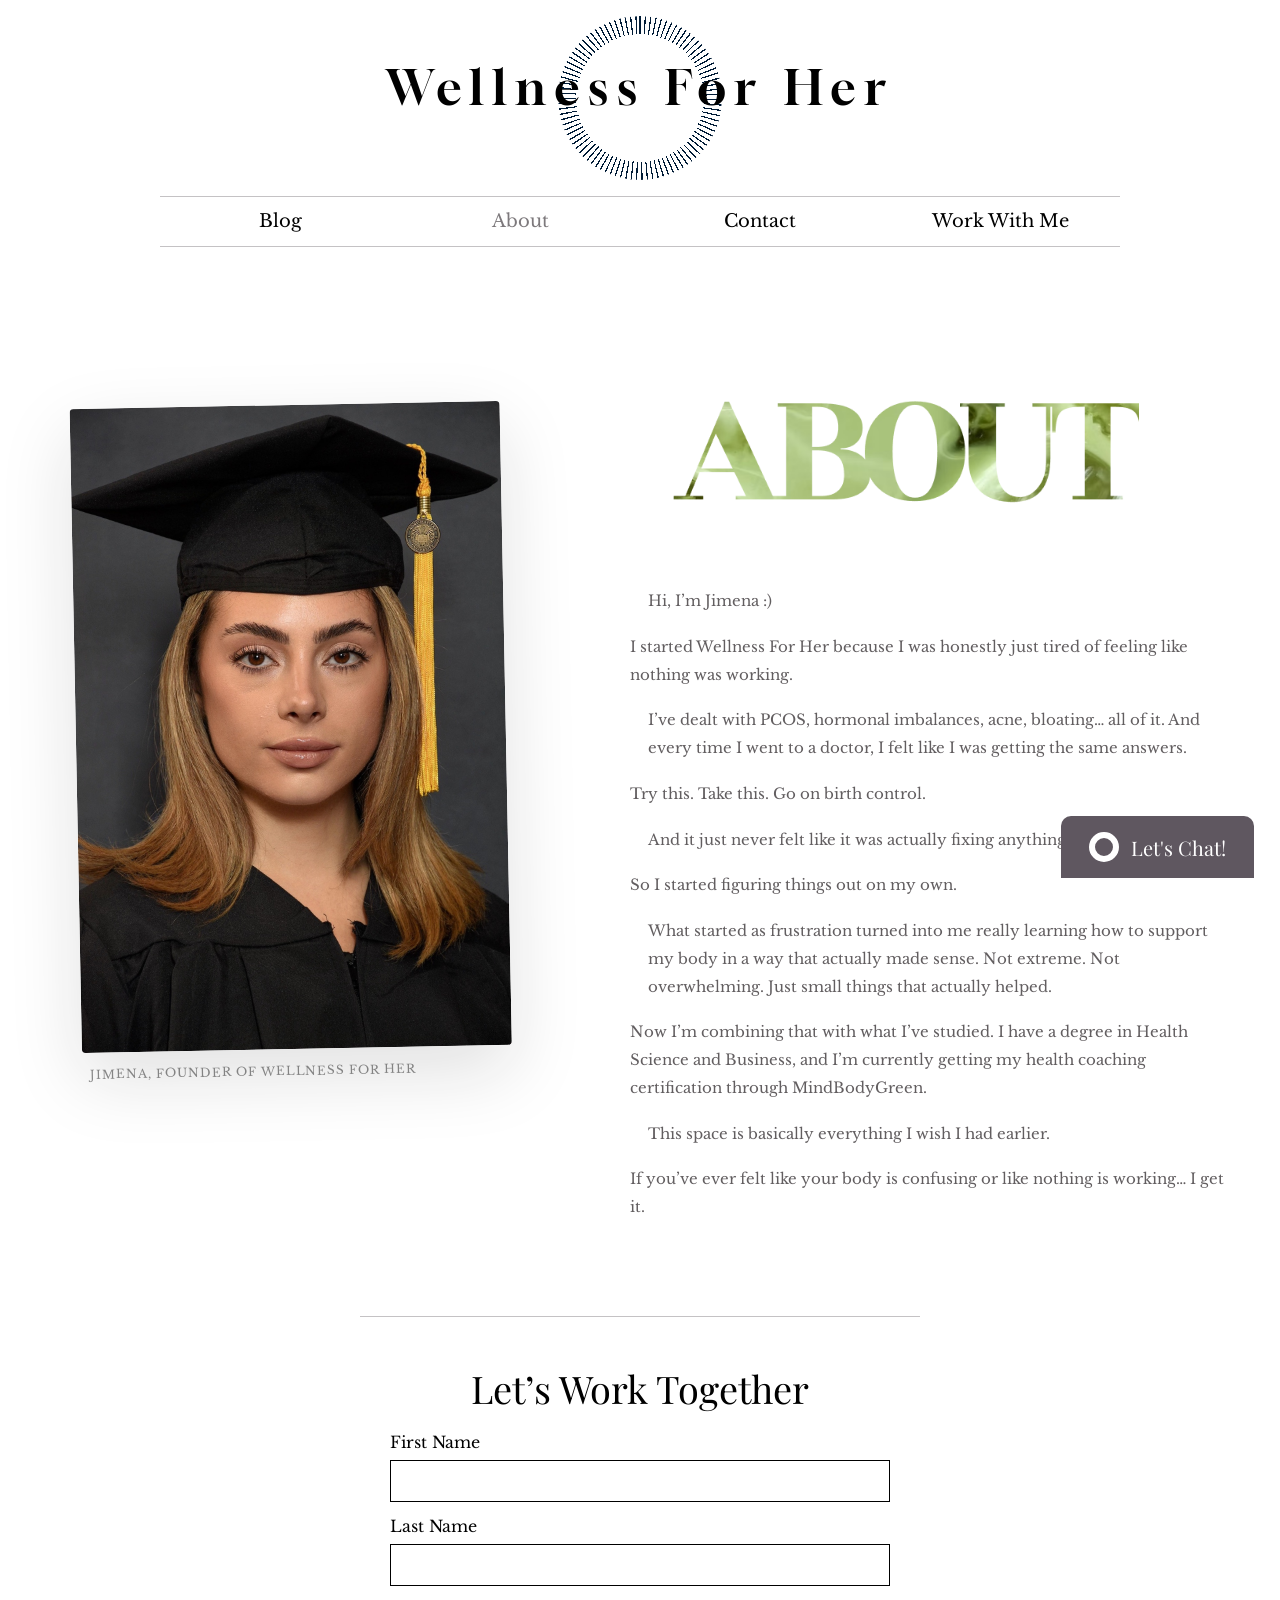
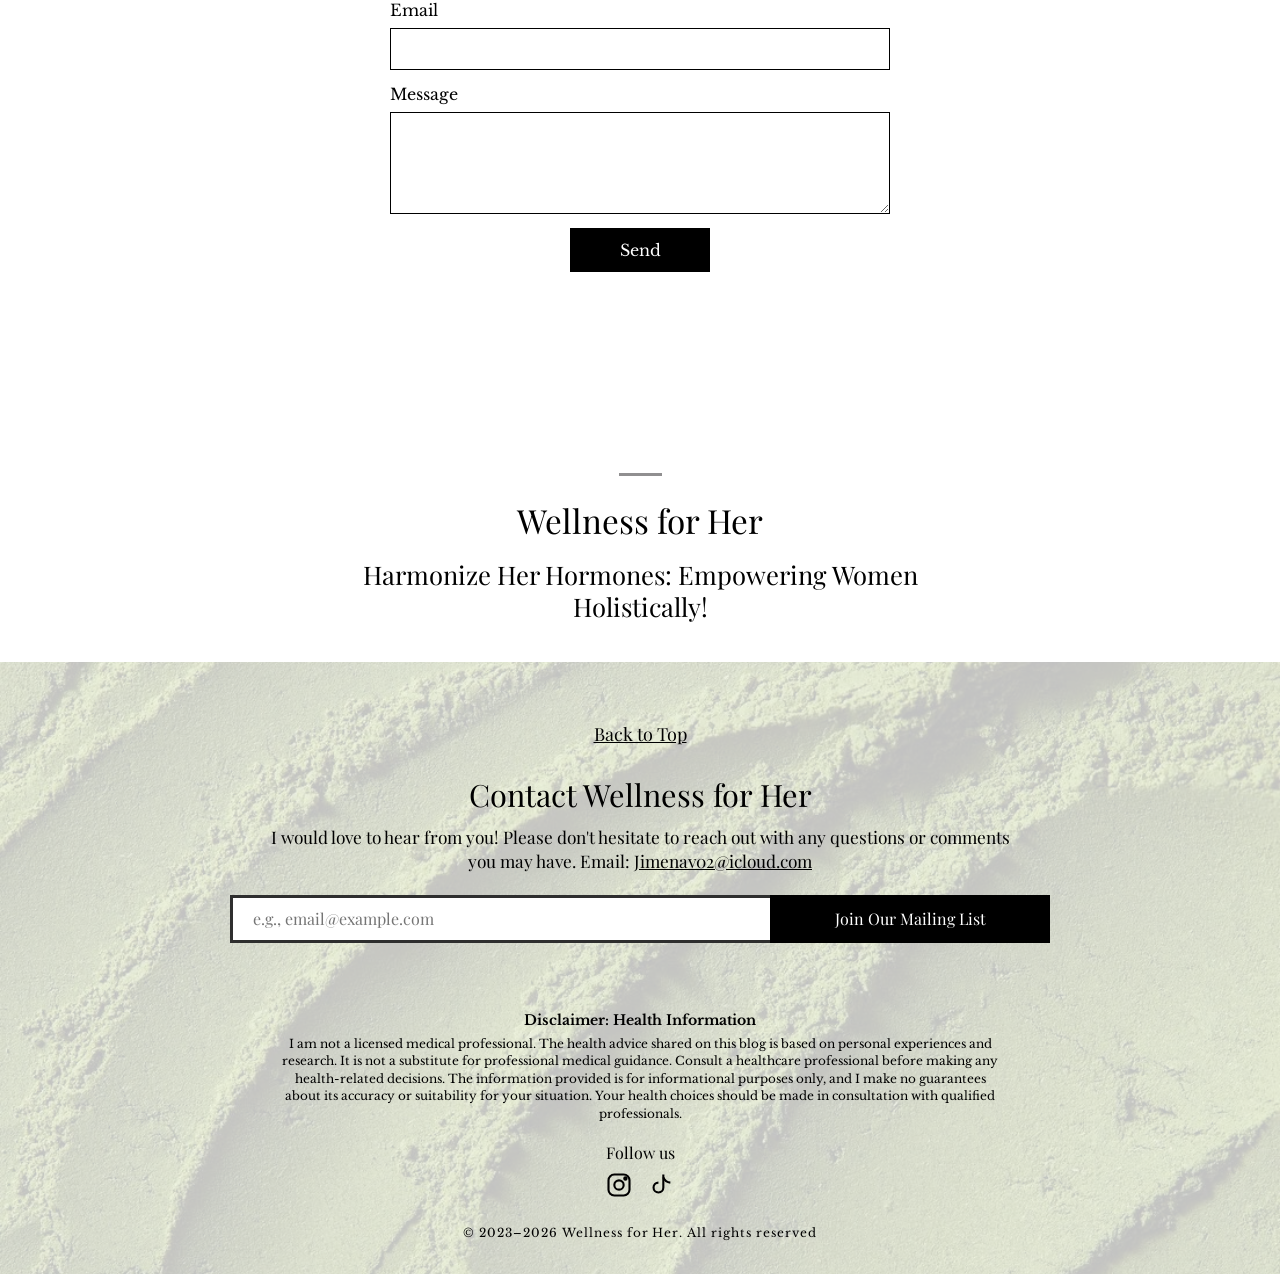
<file: about/index.html>
<!DOCTYPE html>
<html lang="en">
<head>
  <meta charset="UTF-8">
  <meta name="viewport" content="width=device-width, initial-scale=1.0">
  <title>About - Wellness For Her</title>
  <meta name="description" content="Wellness for Her is a holistic wellness blog about PCOS, hormones, and balanced routines.">
  <link rel="stylesheet" href="../styles.css">
</head>
<body>
  <a class="skip-link" href="#main">Skip to content</a>
  
  <header class="site-header" id="top">
  <a class="brand" href="../" aria-label="Wellness For Her home">
    <span class="brand__mark" aria-hidden="true"></span>
    <span class="brand__title">Wellness For Her</span>
  </a>
  <nav class="site-nav" aria-label="Primary navigation">
    <a class="" href="../blog/">Blog</a>
    <a class="is-active" href="../about/">About</a>
    <a class="" href="../contact/">Contact</a>
    <a class="" href="../work-with-me/">Work With Me</a>
  </nav>
</header>
  <main id="main" class="about-page">
<section class="about-feature reveal" aria-labelledby="about-title">
  <figure class="about-portrait__frame">
    <img src="../assets/jimena-portrait.JPG" alt="Jimena, founder of Wellness for Her">
    <figcaption>Jimena, Founder of Wellness For Her</figcaption>
  </figure>

  <article class="about-story__panel">
    <h1 id="about-title" class="about-hero__title">
      <img src="../assets/about-word.png" alt="ABOUT">
    </h1>
    <p class="about-story__hook">Hi, I’m Jimena :)</p>
    <p>I started Wellness For Her because I was honestly just tired of feeling like nothing was working.</p>
    <p>I’ve dealt with PCOS, hormonal imbalances, acne, bloating… all of it. And every time I went to a doctor, I felt like I was getting the same answers.</p>
    <p>Try this. Take this. Go on birth control.</p>
    <p>And it just never felt like it was actually fixing anything.</p>
    <p>So I started figuring things out on my own.</p>
    <p>What started as frustration turned into me really learning how to support my body in a way that actually made sense. Not extreme. Not overwhelming. Just small things that actually helped.</p>
    <p>Now I’m combining that with what I’ve studied. I have a degree in Health Science and Business, and I’m currently getting my health coaching certification through MindBodyGreen.</p>
    <p>This space is basically everything I wish I had earlier.</p>
    <p>If you’ve ever felt like your body is confusing or like nothing is working… I get it.</p>
  </article>
</section>

<section class="about-work-compact reveal" aria-labelledby="about-work-title">
  <h2 id="about-work-title">Let’s Work Together</h2>
  <form class="work-form about-work-form js-work-form">
    <label>First Name<input type="text" name="first-name" required></label>
    <label>Last Name<input type="text" name="last-name" required></label>
    <label>Email<input type="email" name="email" required></label>
    <label class="work-form__message">Message<textarea name="message" rows="4" required></textarea></label>
    <button type="submit">Send</button>
    <p class="form-message" aria-live="polite"></p>
  </form>
</section>

  </main>
  <section class="brand-banner reveal" id="footer">
  <p class="brand-banner__name">Wellness for Her</p>
  <p class="brand-banner__tagline">Harmonize Her Hormones: Empowering Women Holistically!</p>
</section>

<footer class="site-footer">
  <div class="footer-images" aria-hidden="true">
    <span class="footer-images__one"></span>
    <span class="footer-images__two"></span>
    <span class="footer-images__three"></span>
  </div>

  <a class="back-to-top" href="#top">Back to Top</a>

  <section class="footer-contact" aria-label="Contact Wellness for Her">
    <h2>Contact Wellness for Her</h2>
    <p>I would love to hear from you! Please don't hesitate to reach out with any questions or comments you may have. Email: <a href="mailto:Jimenav02@icloud.com">Jimenav02@icloud.com</a></p>
    <form class="subscribe-form js-subscribe-form">
      <input type="email" name="email" placeholder="e.g., email@example.com" aria-label="Email address" required>
      <button type="submit">Join Our Mailing List</button>
      <span class="form-message" aria-live="polite"></span>
    </form>
  </section>

  <section class="footer-lower">
    <div class="disclaimer">
      <h3>Disclaimer: Health Information</h3>
      <p>I am not a licensed medical professional. The health advice shared on this blog is based on personal experiences and research. It is not a substitute for professional medical guidance. Consult a healthcare professional before making any health-related decisions. The information provided is for informational purposes only, and I make no guarantees about its accuracy or suitability for your situation. Your health choices should be made in consultation with qualified professionals.</p>
    </div>
    <div class="social">
      <p>Follow us</p>
      <div class="social-links">
        <a href="https://www.instagram.com/we11nessforher/" target="_blank" rel="noreferrer" aria-label="Wellness for Her Instagram">
          <svg viewBox="0 0 24 24" aria-hidden="true"><rect x="3" y="3" width="18" height="18" rx="5"></rect><circle cx="12" cy="12" r="4"></circle><circle cx="17.5" cy="6.5" r="1"></circle></svg>
        </a>
        <a href="https://www.tiktok.com/@wellness4her?_r=1&_t=ZT-95ZHwmRgdCf" target="_blank" rel="noreferrer" aria-label="Wellness for Her TikTok">
          <svg viewBox="0 0 24 24" aria-hidden="true"><path d="M14 3v11.2a4.2 4.2 0 1 1-4.2-4.2"></path><path d="M14 5.5c1.1 2.7 3 4.2 6 4.5"></path></svg>
        </a>
      </div>
    </div>
  </section>

  <p class="copyright">&copy; 2023&ndash;2026 Wellness for Her. All rights reserved</p>
</footer>
  <a class="chat-button" href="../contact/" aria-label="Open contact page">
  <span class="chat-button__icon" aria-hidden="true"></span>
  <span>Let's Chat!</span>
</a>
  <script src="../script.js"></script>
</body>
</html>
</file>
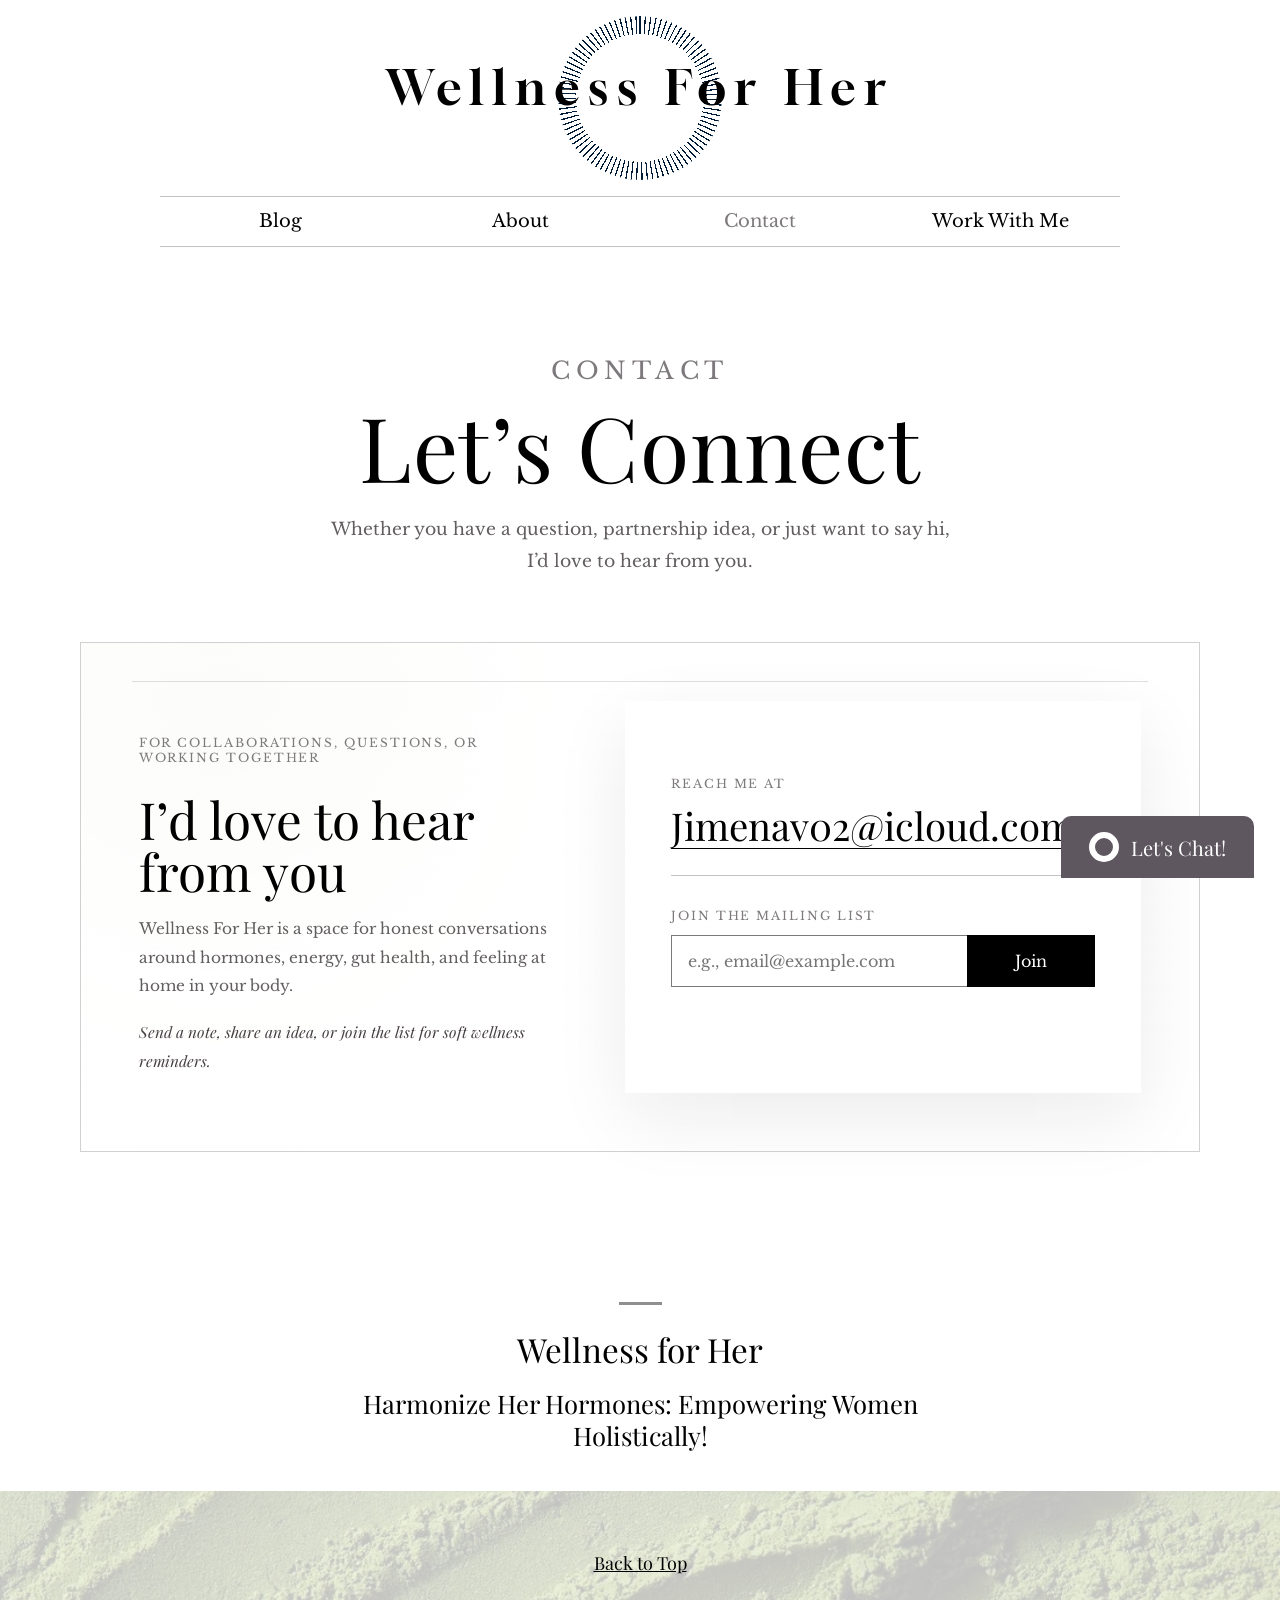
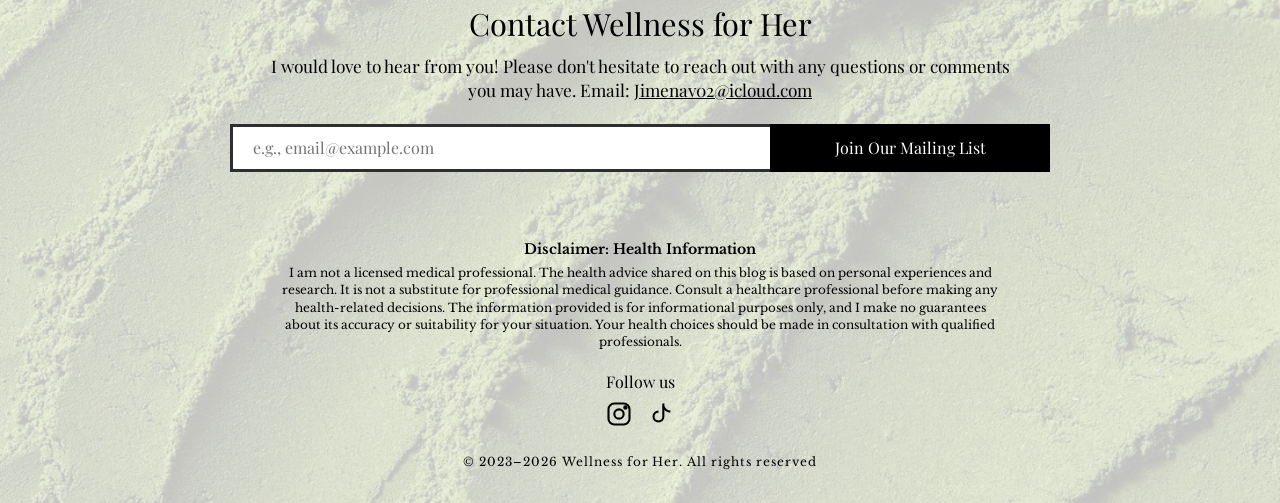
<file: contact/index.html>
<!DOCTYPE html>
<html lang="en">
<head>
  <meta charset="UTF-8">
  <meta name="viewport" content="width=device-width, initial-scale=1.0">
  <title>Contact - Wellness For Her</title>
  <meta name="description" content="Wellness for Her is a holistic wellness blog about PCOS, hormones, and balanced routines.">
  <link rel="stylesheet" href="../styles.css">
</head>
<body>
  <a class="skip-link" href="#main">Skip to content</a>
  
  <header class="site-header" id="top">
  <a class="brand" href="../" aria-label="Wellness For Her home">
    <span class="brand__mark" aria-hidden="true"></span>
    <span class="brand__title">Wellness For Her</span>
  </a>
  <nav class="site-nav" aria-label="Primary navigation">
    <a class="" href="../blog/">Blog</a>
    <a class="" href="../about/">About</a>
    <a class="is-active" href="../contact/">Contact</a>
    <a class="" href="../work-with-me/">Work With Me</a>
  </nav>
</header>
  <main id="main">
    <section class="contact-page reveal">
      <div class="contact-hero">
        <p class="contact-eyebrow">Contact</p>
        <h1>Let&rsquo;s Connect</h1>
        <p>Whether you have a question, partnership idea, or just want to say hi, I&rsquo;d love to hear from you.</p>
      </div>

      <div class="contact-card">
        <div class="contact-note">
          <span>For collaborations, questions, or working together</span>
          <h2>I&rsquo;d love to hear from you</h2>
          <p>Wellness For Her is a space for honest conversations around hormones, energy, gut health, and feeling at home in your body.</p>
          <p class="contact-note__accent">Send a note, share an idea, or join the list for soft wellness reminders.</p>
        </div>

        <div class="contact-details">
          <div class="contact-email">
            <p>Reach me at</p>
            <a href="mailto:Jimenav02@icloud.com">Jimenav02@icloud.com</a>
          </div>

          <form class="subscribe-form subscribe-form--page js-subscribe-form">
            <label for="contact-email-signup">Join the mailing list</label>
            <div class="contact-subscribe-row">
              <input id="contact-email-signup" type="email" name="email" placeholder="e.g., email@example.com" aria-label="Email address" required>
              <button type="submit">Join</button>
            </div>
            <span class="form-message" aria-live="polite"></span>
          </form>
        </div>
      </div>
    </section>
  </main>
  <section class="brand-banner reveal" id="footer">
  <p class="brand-banner__name">Wellness for Her</p>
  <p class="brand-banner__tagline">Harmonize Her Hormones: Empowering Women Holistically!</p>
</section>

<footer class="site-footer">
  <div class="footer-images" aria-hidden="true">
    <span class="footer-images__one"></span>
    <span class="footer-images__two"></span>
    <span class="footer-images__three"></span>
  </div>

  <a class="back-to-top" href="#top">Back to Top</a>

  <section class="footer-contact" aria-label="Contact Wellness for Her">
    <h2>Contact Wellness for Her</h2>
    <p>I would love to hear from you! Please don't hesitate to reach out with any questions or comments you may have. Email: <a href="mailto:Jimenav02@icloud.com">Jimenav02@icloud.com</a></p>
    <form class="subscribe-form js-subscribe-form">
      <input type="email" name="email" placeholder="e.g., email@example.com" aria-label="Email address" required>
      <button type="submit">Join Our Mailing List</button>
      <span class="form-message" aria-live="polite"></span>
    </form>
  </section>

  <section class="footer-lower">
    <div class="disclaimer">
      <h3>Disclaimer: Health Information</h3>
      <p>I am not a licensed medical professional. The health advice shared on this blog is based on personal experiences and research. It is not a substitute for professional medical guidance. Consult a healthcare professional before making any health-related decisions. The information provided is for informational purposes only, and I make no guarantees about its accuracy or suitability for your situation. Your health choices should be made in consultation with qualified professionals.</p>
    </div>
    <div class="social">
      <p>Follow us</p>
      <div class="social-links">
        <a href="https://www.instagram.com/we11nessforher/" target="_blank" rel="noreferrer" aria-label="Wellness for Her Instagram">
          <svg viewBox="0 0 24 24" aria-hidden="true"><rect x="3" y="3" width="18" height="18" rx="5"></rect><circle cx="12" cy="12" r="4"></circle><circle cx="17.5" cy="6.5" r="1"></circle></svg>
        </a>
        <a href="https://www.tiktok.com/@wellness4her?_r=1&_t=ZT-95ZHwmRgdCf" target="_blank" rel="noreferrer" aria-label="Wellness for Her TikTok">
          <svg viewBox="0 0 24 24" aria-hidden="true"><path d="M14 3v11.2a4.2 4.2 0 1 1-4.2-4.2"></path><path d="M14 5.5c1.1 2.7 3 4.2 6 4.5"></path></svg>
        </a>
      </div>
    </div>
  </section>

  <p class="copyright">&copy; 2023&ndash;2026 Wellness for Her. All rights reserved</p>
</footer>
  <a class="chat-button" href="../contact/" aria-label="Open contact page">
  <span class="chat-button__icon" aria-hidden="true"></span>
  <span>Let's Chat!</span>
</a>
  <script src="../script.js"></script>
</body>
</html>
</file>
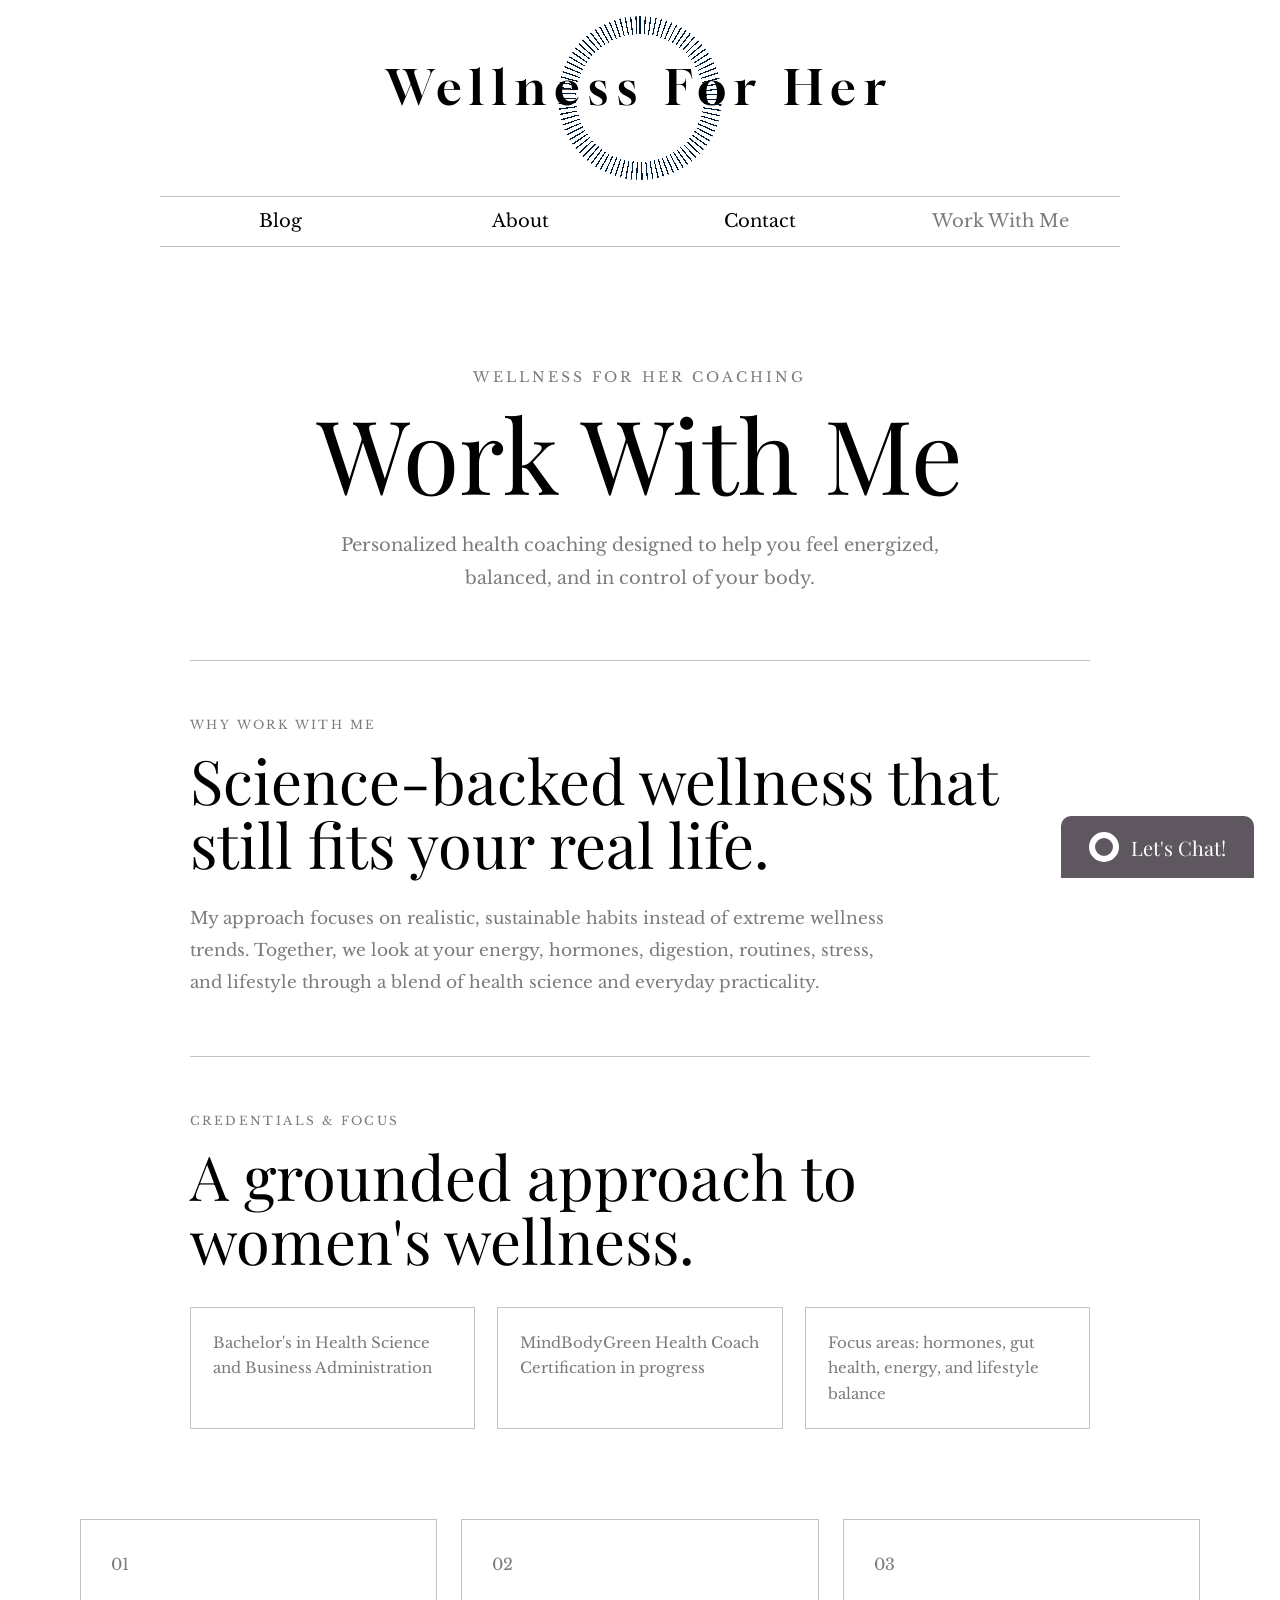
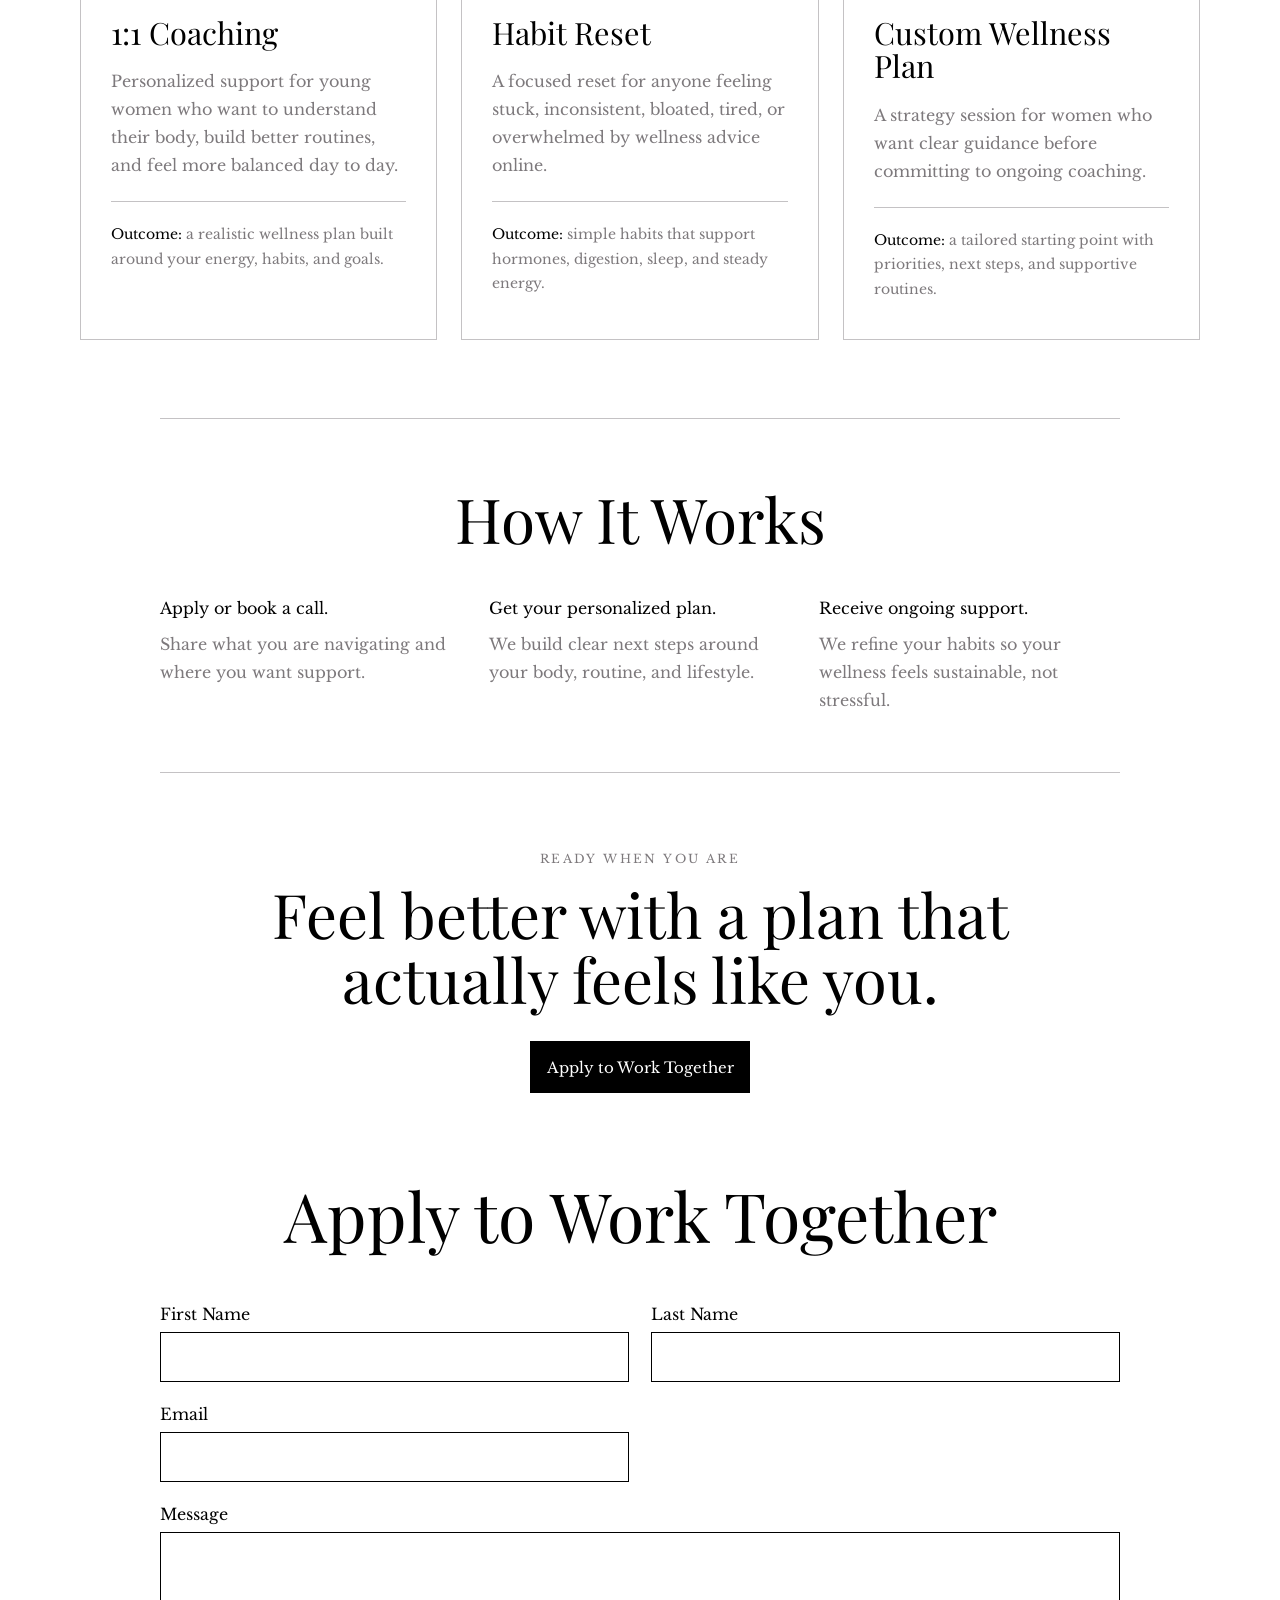
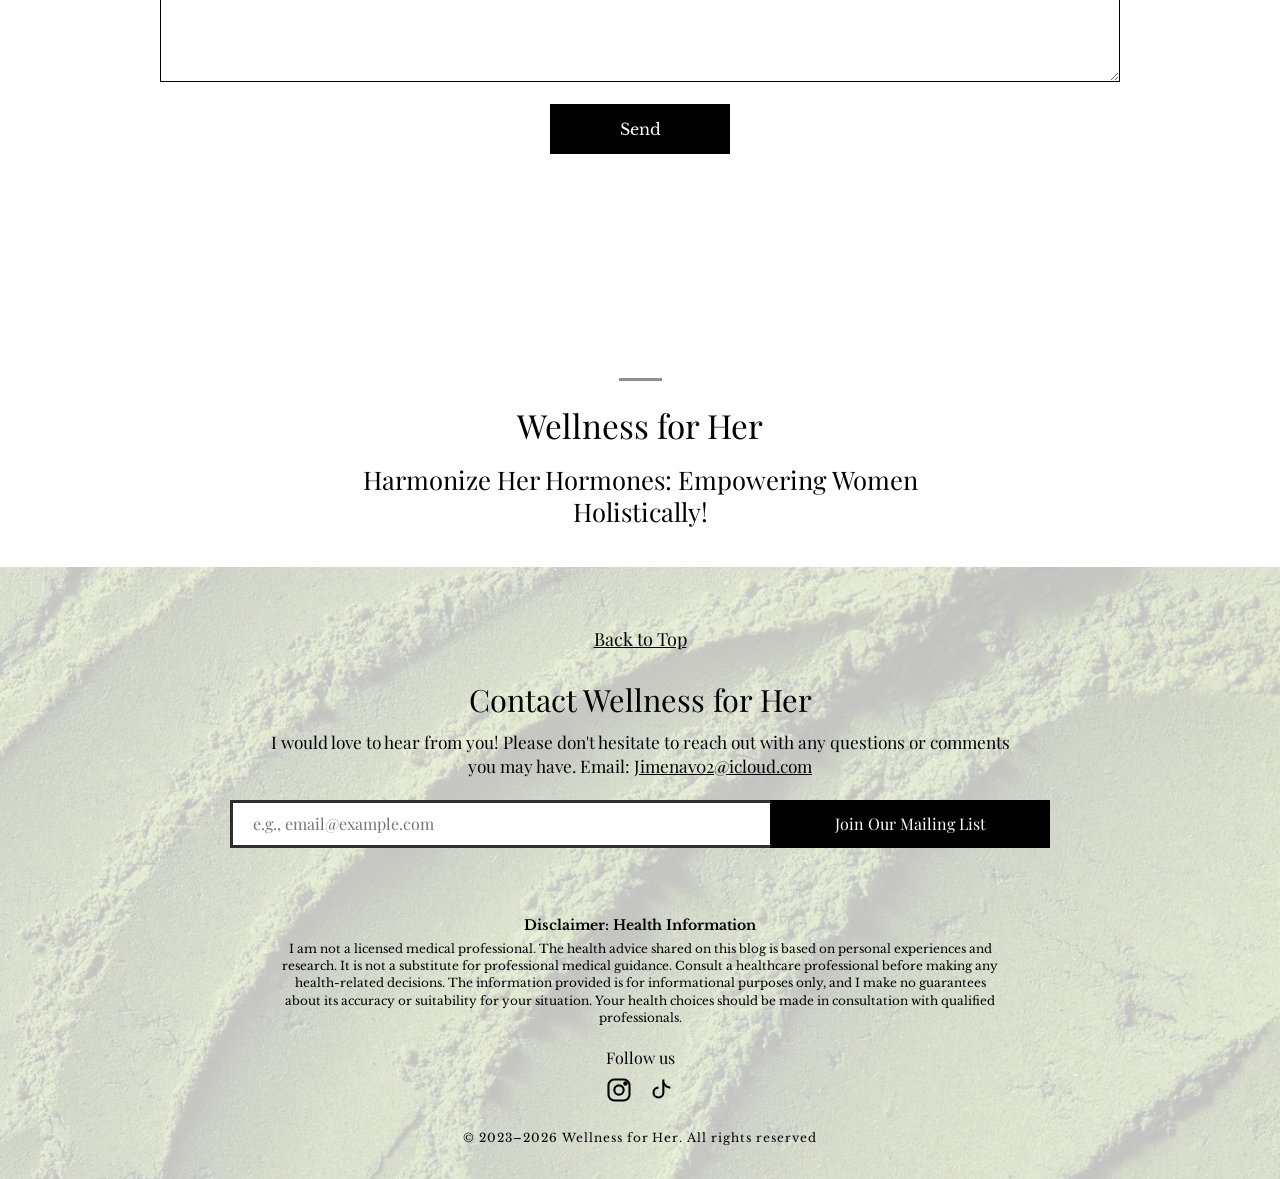
<file: work-with-me/index.html>
<!DOCTYPE html>
<html lang="en">
<head>
  <meta charset="UTF-8">
  <meta name="viewport" content="width=device-width, initial-scale=1.0">
  <title>Work With Me - Wellness For Her</title>
  <meta name="description" content="Work with Wellness for Her for holistic wellness support, hormone health coaching, and PCOS-friendly lifestyle guidance.">
  <link rel="stylesheet" href="../styles.css">
</head>
<body>
  <a class="skip-link" href="#main">Skip to content</a>
  
  <header class="site-header" id="top">
  <a class="brand" href="../" aria-label="Wellness For Her home">
    <span class="brand__mark" aria-hidden="true"></span>
    <span class="brand__title">Wellness For Her</span>
  </a>
  <nav class="site-nav" aria-label="Primary navigation">
    <a class="" href="../blog/">Blog</a>
    <a class="" href="../about/">About</a>
    <a class="" href="../contact/">Contact</a>
    <a class="is-active" href="../work-with-me/">Work With Me</a>
  </nav>
</header>
  <main id="main" class="work-page">
    <section class="work-hero reveal" aria-labelledby="work-page-title">
      <p class="work-hero__eyebrow">Wellness For Her Coaching</p>
      <h1 id="work-page-title">Work With Me</h1>
      <p>Personalized health coaching designed to help you feel energized, balanced, and in control of your body.</p>
    </section>

    <section class="work-intro reveal" aria-labelledby="work-intro-title">
      <p class="work-section-label">Why Work With Me</p>
      <h2 id="work-intro-title">Science-backed wellness that still fits your real life.</h2>
      <p>My approach focuses on realistic, sustainable habits instead of extreme wellness trends. Together, we look at your energy, hormones, digestion, routines, stress, and lifestyle through a blend of health science and everyday practicality.</p>
    </section>

    <section class="work-credentials reveal" aria-labelledby="credentials-title">
      <p class="work-section-label">Credentials & Focus</p>
      <h2 id="credentials-title">A grounded approach to women's wellness.</h2>
      <ul>
        <li>Bachelor's in Health Science and Business Administration</li>
        <li>MindBodyGreen Health Coach Certification in progress</li>
        <li>Focus areas: hormones, gut health, energy, and lifestyle balance</li>
      </ul>
    </section>

    <section class="work-services reveal" aria-label="Coaching services">
      <article class="work-card">
        <span>01</span>
        <h2>1:1 Coaching</h2>
        <p>Personalized support for young women who want to understand their body, build better routines, and feel more balanced day to day.</p>
        <p class="work-card__meta"><strong>Outcome:</strong> a realistic wellness plan built around your energy, habits, and goals.</p>
      </article>
      <article class="work-card">
        <span>02</span>
        <h2>Habit Reset</h2>
        <p>A focused reset for anyone feeling stuck, inconsistent, bloated, tired, or overwhelmed by wellness advice online.</p>
        <p class="work-card__meta"><strong>Outcome:</strong> simple habits that support hormones, digestion, sleep, and steady energy.</p>
      </article>
      <article class="work-card">
        <span>03</span>
        <h2>Custom Wellness Plan</h2>
        <p>A strategy session for women who want clear guidance before committing to ongoing coaching.</p>
        <p class="work-card__meta"><strong>Outcome:</strong> a tailored starting point with priorities, next steps, and supportive routines.</p>
      </article>
    </section>

    <section class="work-process reveal" aria-labelledby="process-title">
      <h2 id="process-title">How It Works</h2>
      <div class="work-process__steps">
        <p><strong>Apply or book a call.</strong> Share what you are navigating and where you want support.</p>
        <p><strong>Get your personalized plan.</strong> We build clear next steps around your body, routine, and lifestyle.</p>
        <p><strong>Receive ongoing support.</strong> We refine your habits so your wellness feels sustainable, not stressful.</p>
      </div>
    </section>

    <section class="work-cta reveal" aria-labelledby="work-cta-title">
      <p class="work-section-label">Ready when you are</p>
      <h2 id="work-cta-title">Feel better with a plan that actually feels like you.</h2>
      <a class="work-cta__button" href="#work-title">Apply to Work Together</a>
    </section>

    <section class="work-together work-contact reveal" aria-labelledby="work-title">
      <h2 id="work-title">Apply to Work Together</h2>
      <form class="work-form js-work-form">
        <label>First Name<input type="text" name="first-name" required></label>
        <label>Last Name<input type="text" name="last-name" required></label>
        <label>Email<input type="email" name="email" required></label>
        <label class="work-form__message">Message<textarea name="message" rows="6" required></textarea></label>
        <button type="submit">Send</button>
        <p class="form-message" aria-live="polite"></p>
      </form>
    </section>
  </main>
  <section class="brand-banner reveal" id="footer">
  <p class="brand-banner__name">Wellness for Her</p>
  <p class="brand-banner__tagline">Harmonize Her Hormones: Empowering Women Holistically!</p>
</section>

<footer class="site-footer">
  <div class="footer-images" aria-hidden="true">
    <span class="footer-images__one"></span>
    <span class="footer-images__two"></span>
    <span class="footer-images__three"></span>
  </div>

  <a class="back-to-top" href="#top">Back to Top</a>

  <section class="footer-contact" aria-label="Contact Wellness for Her">
    <h2>Contact Wellness for Her</h2>
    <p>I would love to hear from you! Please don't hesitate to reach out with any questions or comments you may have. Email: <a href="mailto:Jimenav02@icloud.com">Jimenav02@icloud.com</a></p>
    <form class="subscribe-form js-subscribe-form">
      <input type="email" name="email" placeholder="e.g., email@example.com" aria-label="Email address" required>
      <button type="submit">Join Our Mailing List</button>
      <span class="form-message" aria-live="polite"></span>
    </form>
  </section>

  <section class="footer-lower">
    <div class="disclaimer">
      <h3>Disclaimer: Health Information</h3>
      <p>I am not a licensed medical professional. The health advice shared on this blog is based on personal experiences and research. It is not a substitute for professional medical guidance. Consult a healthcare professional before making any health-related decisions. The information provided is for informational purposes only, and I make no guarantees about its accuracy or suitability for your situation. Your health choices should be made in consultation with qualified professionals.</p>
    </div>
    <div class="social">
      <p>Follow us</p>
      <div class="social-links">
        <a href="https://www.instagram.com/we11nessforher/" target="_blank" rel="noreferrer" aria-label="Wellness for Her Instagram">
          <svg viewBox="0 0 24 24" aria-hidden="true"><rect x="3" y="3" width="18" height="18" rx="5"></rect><circle cx="12" cy="12" r="4"></circle><circle cx="17.5" cy="6.5" r="1"></circle></svg>
        </a>
        <a href="https://www.tiktok.com/@wellness4her?_r=1&_t=ZT-95ZHwmRgdCf" target="_blank" rel="noreferrer" aria-label="Wellness for Her TikTok">
          <svg viewBox="0 0 24 24" aria-hidden="true"><path d="M14 3v11.2a4.2 4.2 0 1 1-4.2-4.2"></path><path d="M14 5.5c1.1 2.7 3 4.2 6 4.5"></path></svg>
        </a>
      </div>
    </div>
  </section>

  <p class="copyright">&copy; 2023&ndash;2026 Wellness for Her. All rights reserved</p>
</footer>
  <a class="chat-button" href="../contact/" aria-label="Open contact page">
  <span class="chat-button__icon" aria-hidden="true"></span>
  <span>Let's Chat!</span>
</a>
  <script src="../script.js"></script>
</body>
</html>
</file>
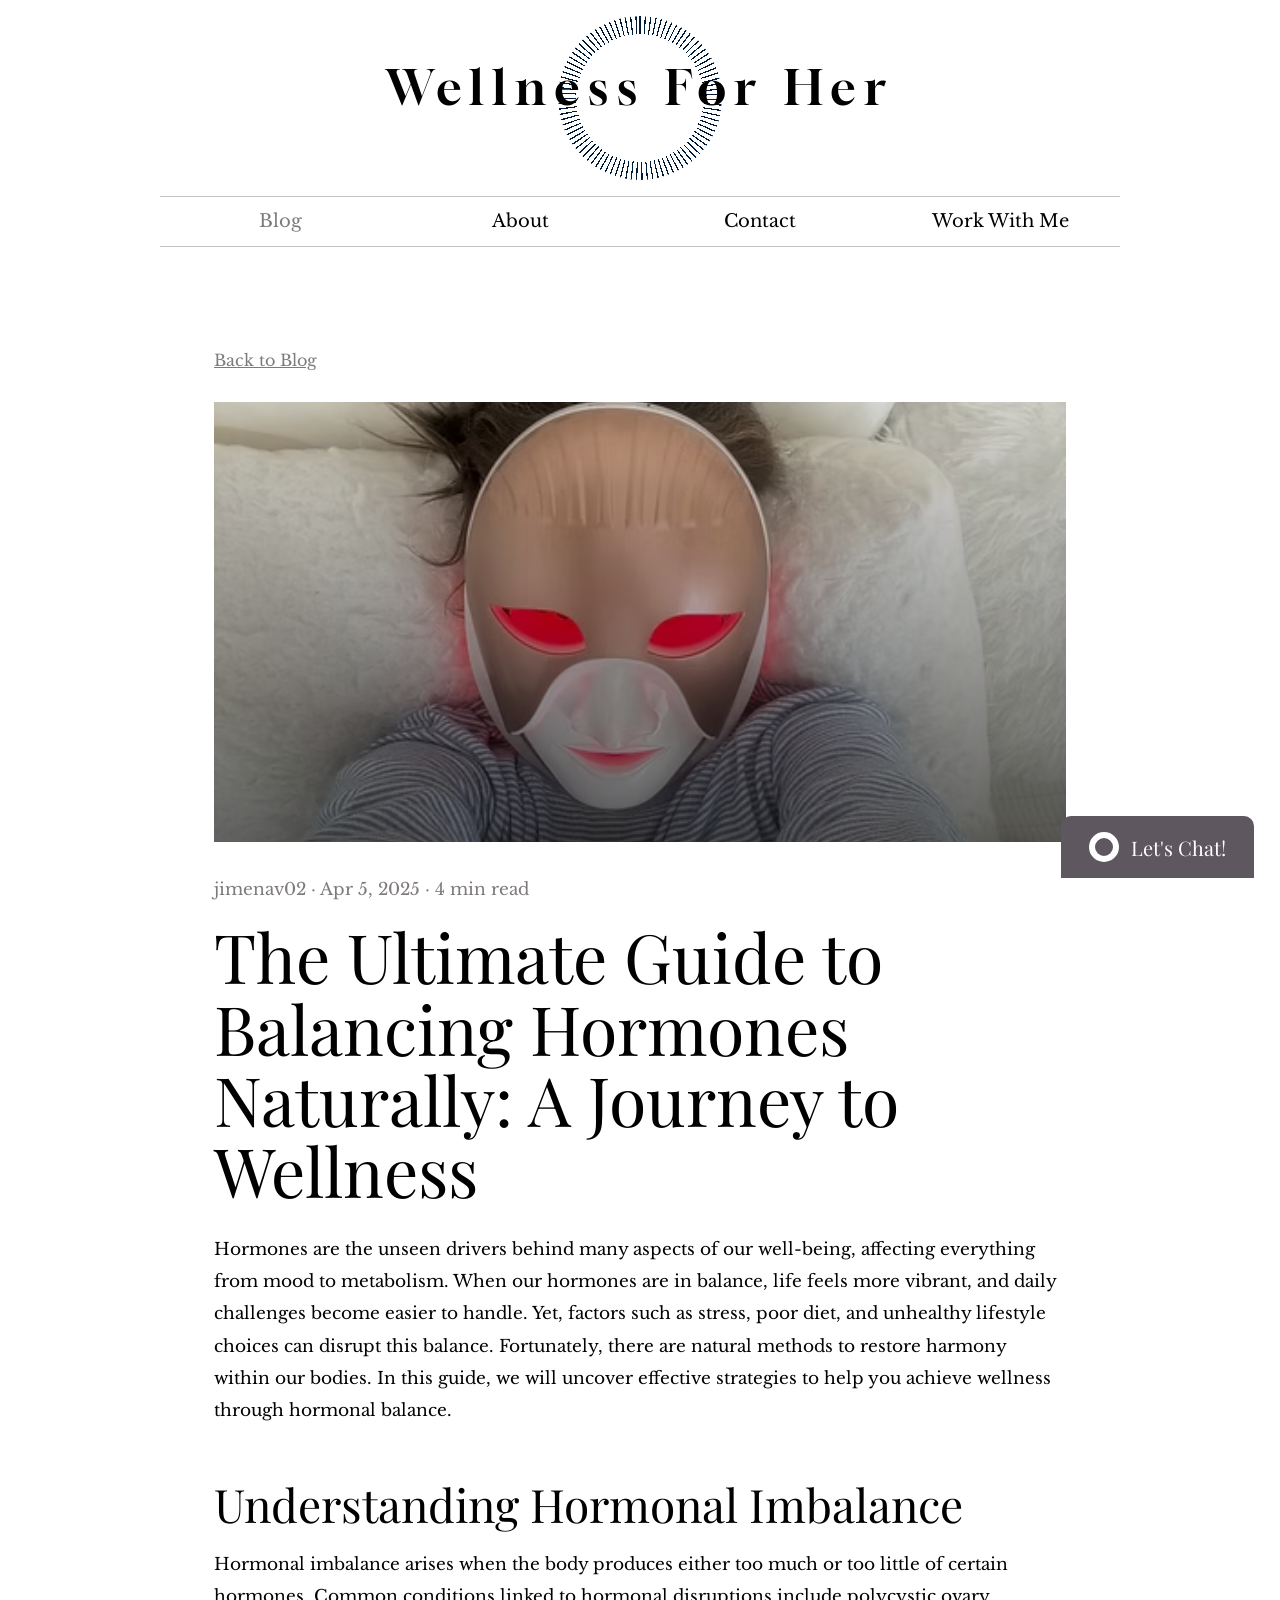
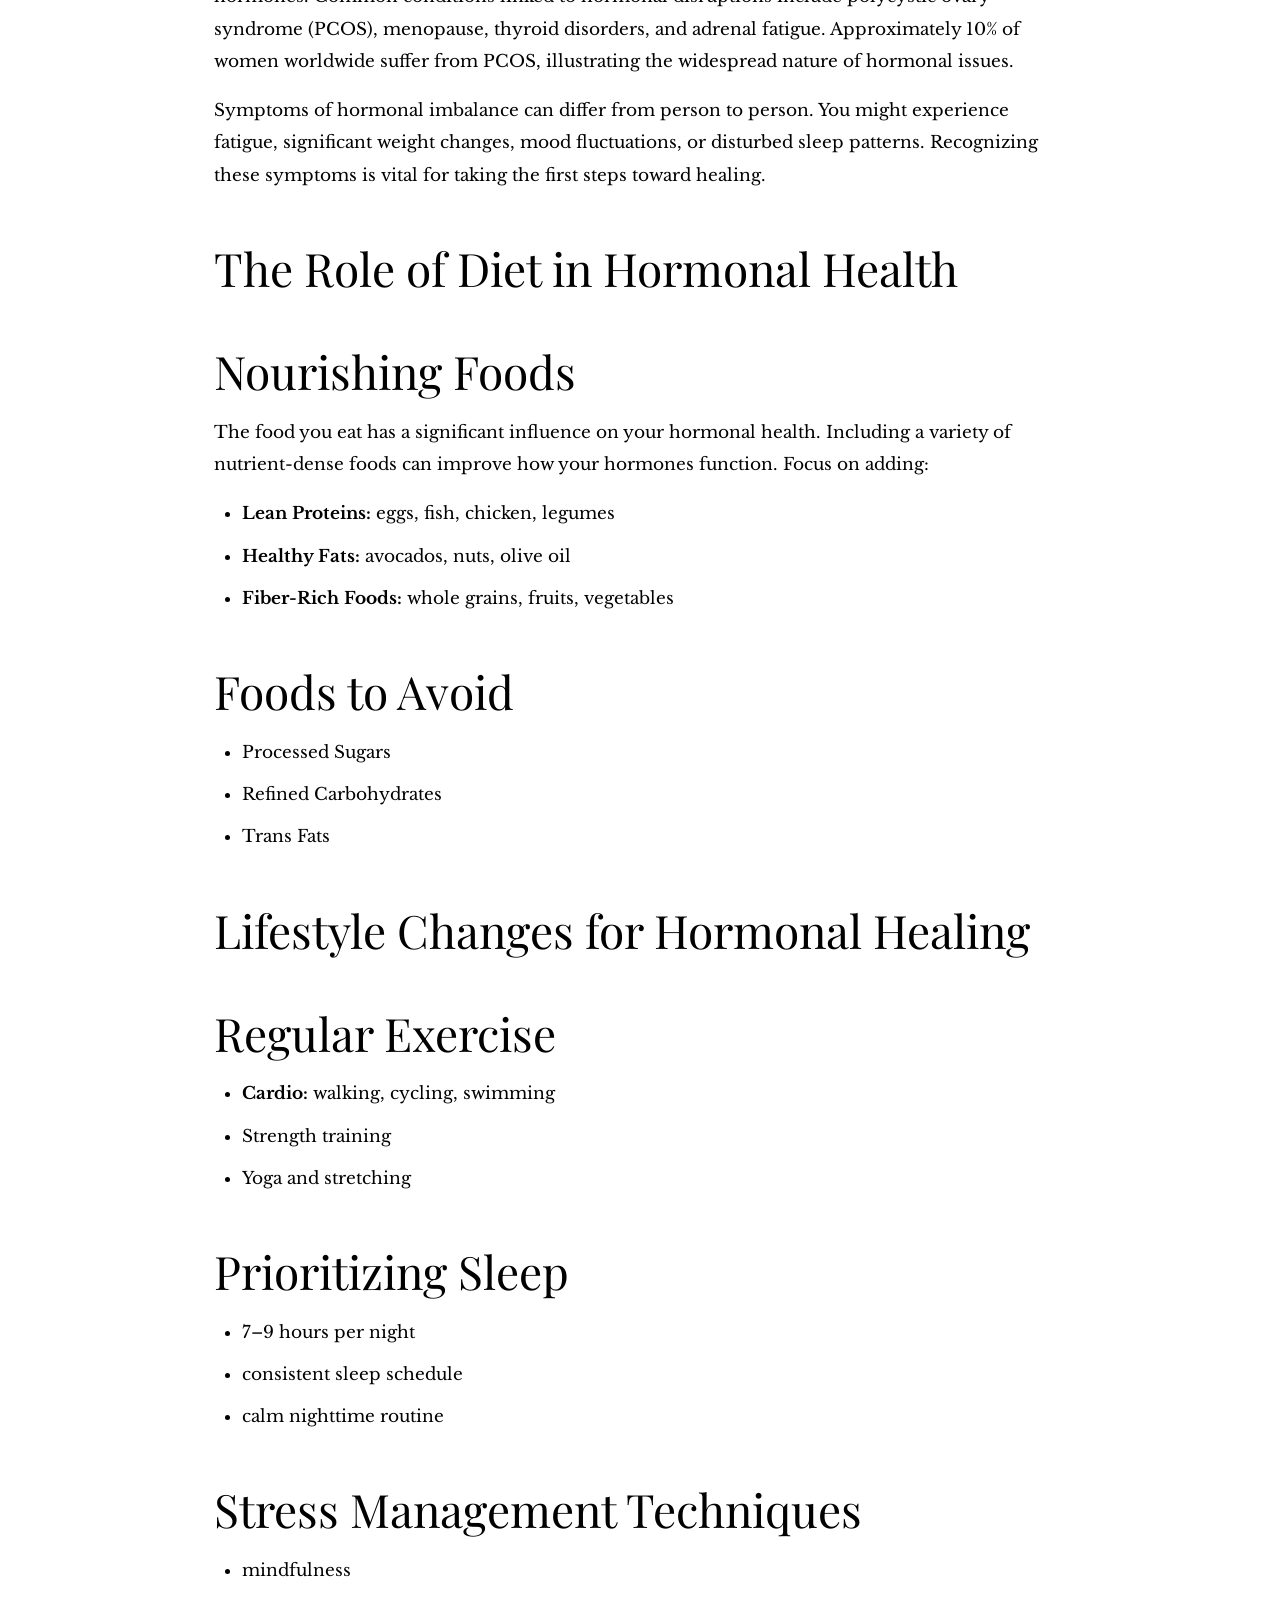
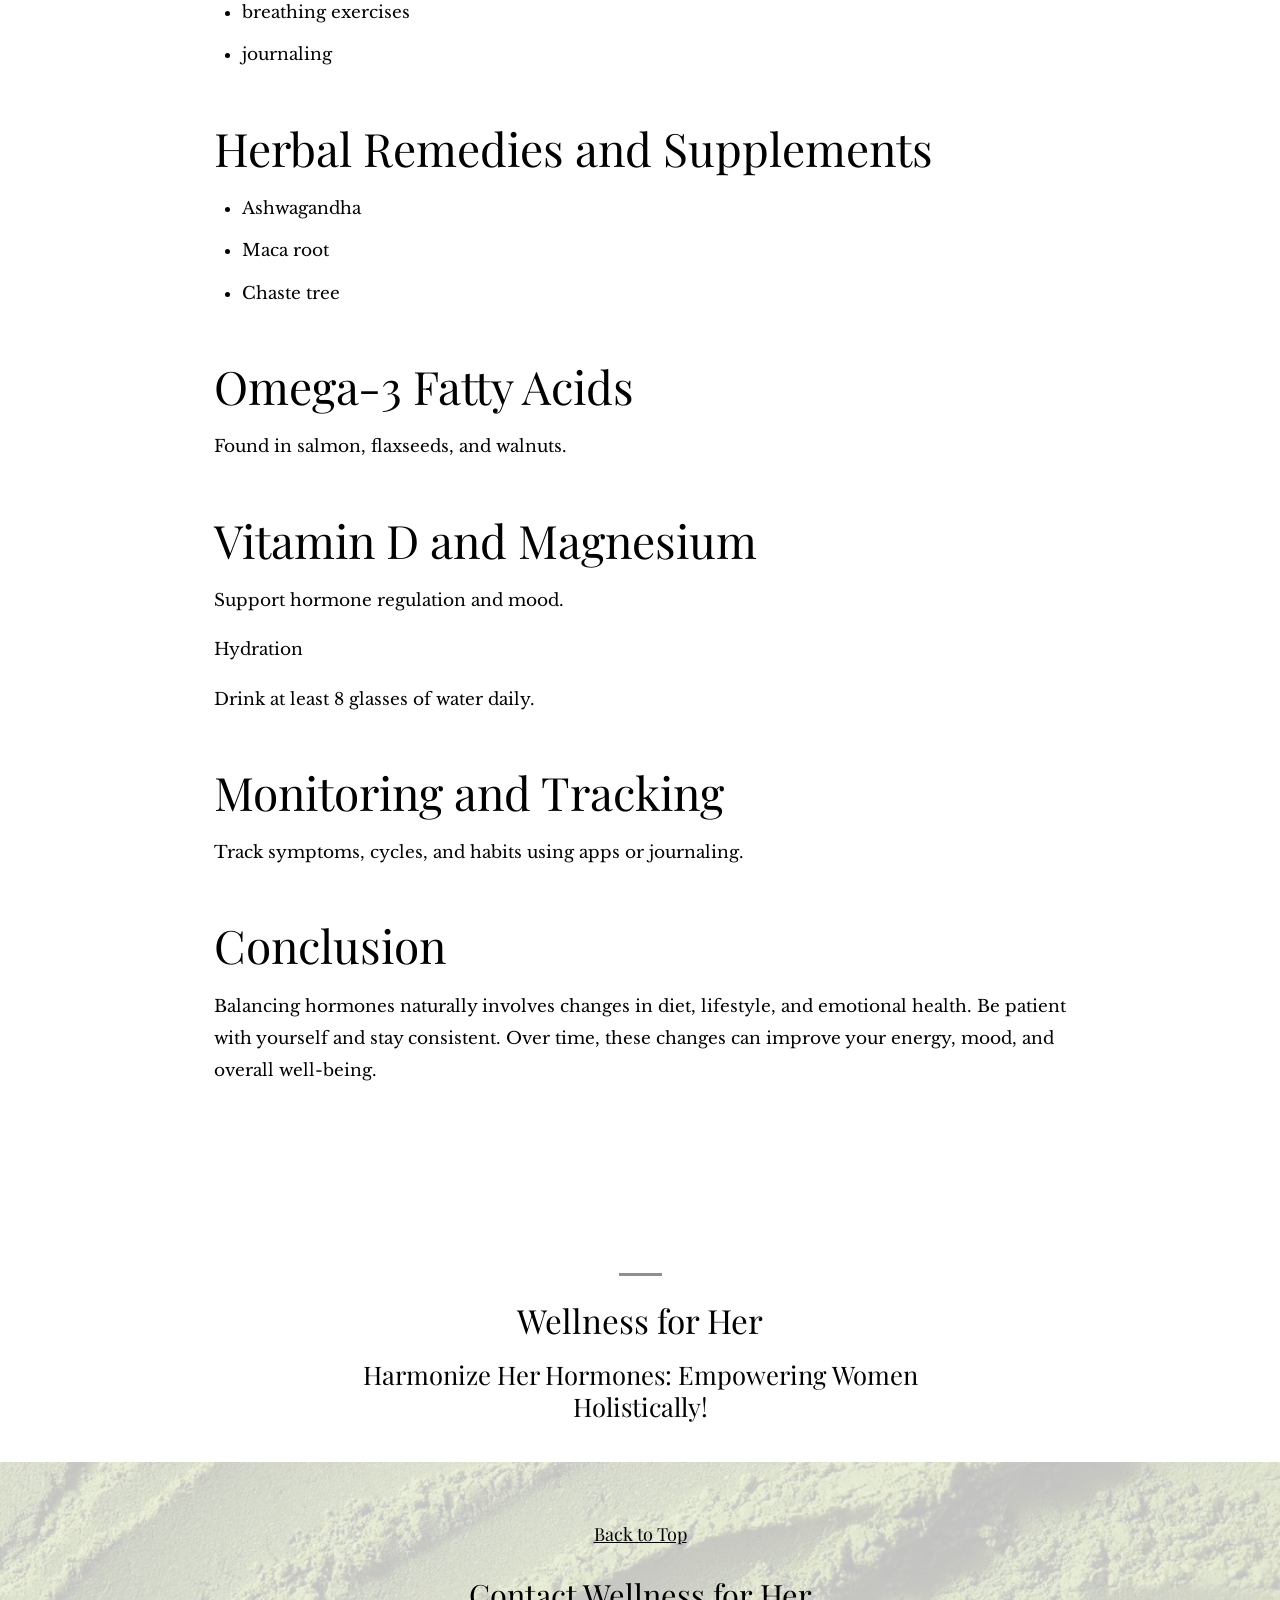
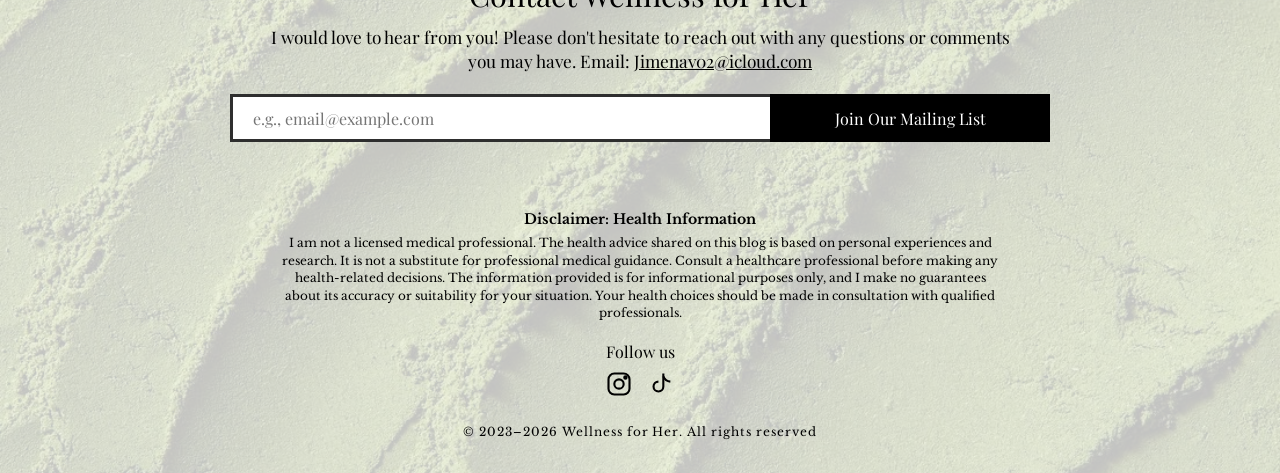
<file: blog/balancing-hormones/index.html>
<!DOCTYPE html>
<html lang="en">
<head>
  <meta charset="UTF-8">
  <meta name="viewport" content="width=device-width, initial-scale=1.0">
  <title>The Ultimate Guide to Balancing Hormones Naturally: A Journey to Wellness - Wellness For Her</title>
  <meta name="description" content="Natural strategies for supporting hormone balance through nutrition, movement, sleep, stress care, and daily wellness habits.">
  <link rel="stylesheet" href="../../styles.css">
</head>
<body>
  <a class="skip-link" href="#main">Skip to content</a>
  
  <header class="site-header" id="top">
  <a class="brand" href="../../" aria-label="Wellness For Her home">
    <span class="brand__mark" aria-hidden="true"></span>
    <span class="brand__title">Wellness For Her</span>
  </a>
  <nav class="site-nav" aria-label="Primary navigation">
    <a class="is-active" href="../../blog/">Blog</a>
    <a class="" href="../../about/">About</a>
    <a class="" href="../../contact/">Contact</a>
    <a class="" href="../../work-with-me/">Work With Me</a>
  </nav>
</header>
  <main id="main">
    <article class="single-post reveal" data-post-slug="balancing-hormones" data-base-path="../../">
      <a class="post-back" href="../../blog/">Back to Blog</a>
      <p class="byline">Loading post...</p>
    </article>
  </main>
  <section class="brand-banner reveal" id="footer">
  <p class="brand-banner__name">Wellness for Her</p>
  <p class="brand-banner__tagline">Harmonize Her Hormones: Empowering Women Holistically!</p>
</section>

<footer class="site-footer">
  <div class="footer-images" aria-hidden="true">
    <span class="footer-images__one"></span>
    <span class="footer-images__two"></span>
    <span class="footer-images__three"></span>
  </div>

  <a class="back-to-top" href="#top">Back to Top</a>

  <section class="footer-contact" aria-label="Contact Wellness for Her">
    <h2>Contact Wellness for Her</h2>
    <p>I would love to hear from you! Please don't hesitate to reach out with any questions or comments you may have. Email: <a href="mailto:Jimenav02@icloud.com">Jimenav02@icloud.com</a></p>
    <form class="subscribe-form js-subscribe-form">
      <input type="email" name="email" placeholder="e.g., email@example.com" aria-label="Email address" required>
      <button type="submit">Join Our Mailing List</button>
      <span class="form-message" aria-live="polite"></span>
    </form>
  </section>

  <section class="footer-lower">
    <div class="disclaimer">
      <h3>Disclaimer: Health Information</h3>
      <p>I am not a licensed medical professional. The health advice shared on this blog is based on personal experiences and research. It is not a substitute for professional medical guidance. Consult a healthcare professional before making any health-related decisions. The information provided is for informational purposes only, and I make no guarantees about its accuracy or suitability for your situation. Your health choices should be made in consultation with qualified professionals.</p>
    </div>
    <div class="social">
      <p>Follow us</p>
      <div class="social-links">
        <a href="https://www.instagram.com/we11nessforher/" target="_blank" rel="noreferrer" aria-label="Wellness for Her Instagram">
          <svg viewBox="0 0 24 24" aria-hidden="true"><rect x="3" y="3" width="18" height="18" rx="5"></rect><circle cx="12" cy="12" r="4"></circle><circle cx="17.5" cy="6.5" r="1"></circle></svg>
        </a>
        <a href="https://www.tiktok.com/@wellness4her?_r=1&_t=ZT-95ZHwmRgdCf" target="_blank" rel="noreferrer" aria-label="Wellness for Her TikTok">
          <svg viewBox="0 0 24 24" aria-hidden="true"><path d="M14 3v11.2a4.2 4.2 0 1 1-4.2-4.2"></path><path d="M14 5.5c1.1 2.7 3 4.2 6 4.5"></path></svg>
        </a>
      </div>
    </div>
  </section>

  <p class="copyright">&copy; 2023&ndash;2026 Wellness for Her. All rights reserved</p>
</footer>
  <a class="chat-button" href="../../contact/" aria-label="Open contact page">
  <span class="chat-button__icon" aria-hidden="true"></span>
  <span>Let's Chat!</span>
</a>
  <script src="../../blogPosts.js"></script>
  <script src="../../script.js"></script>
</body>
</html>
</file>
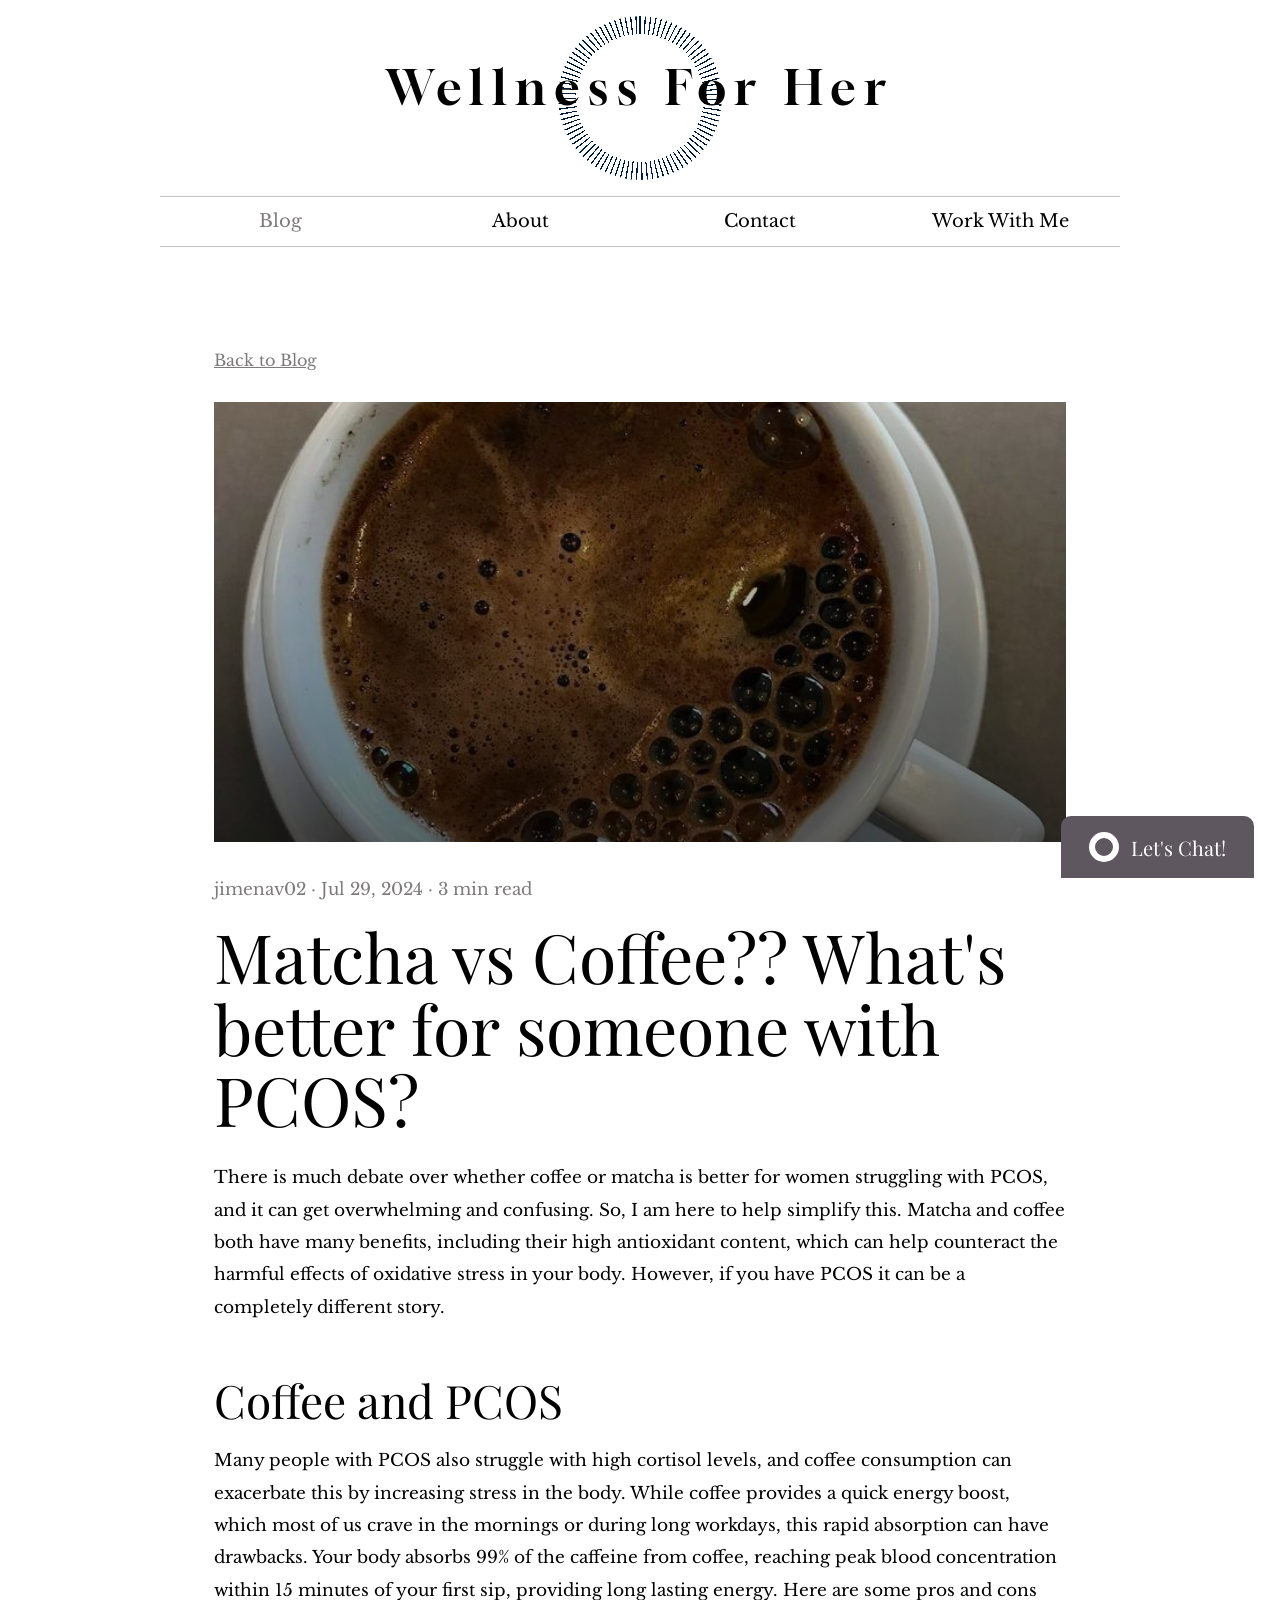
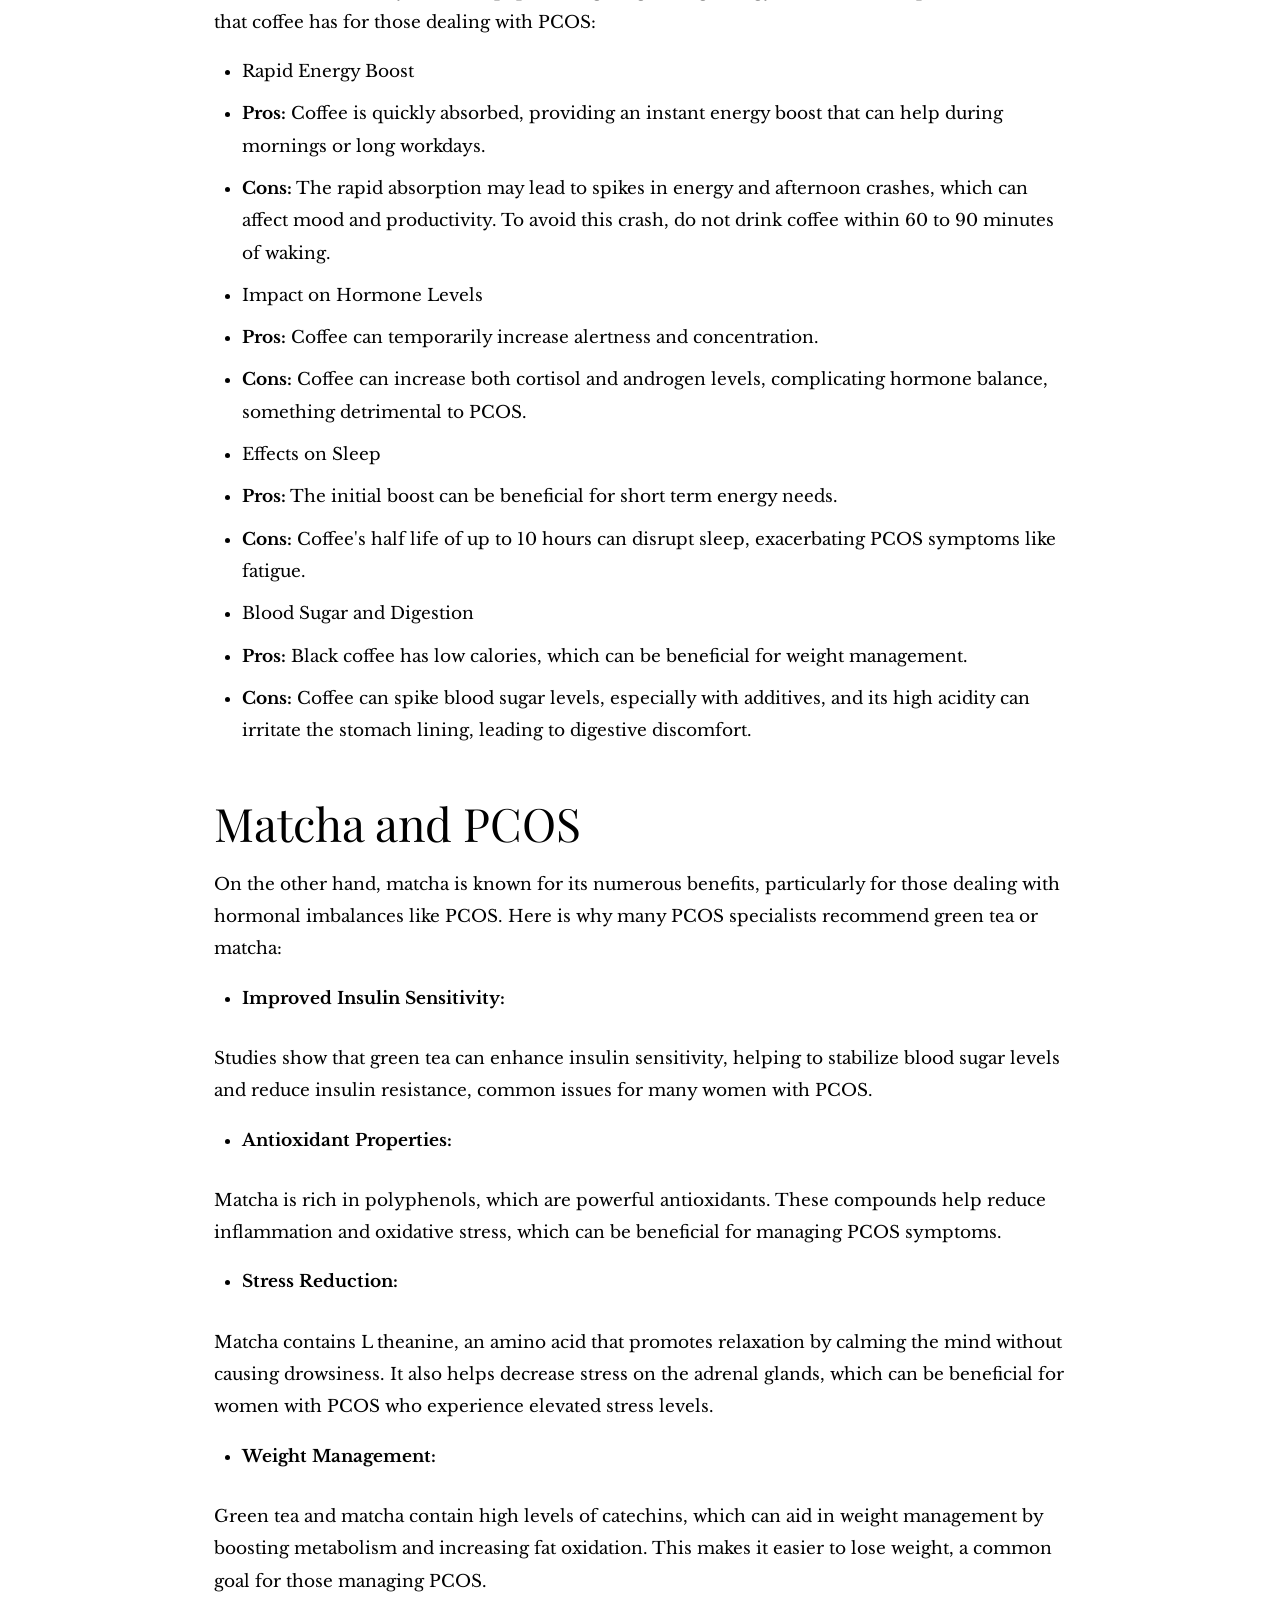
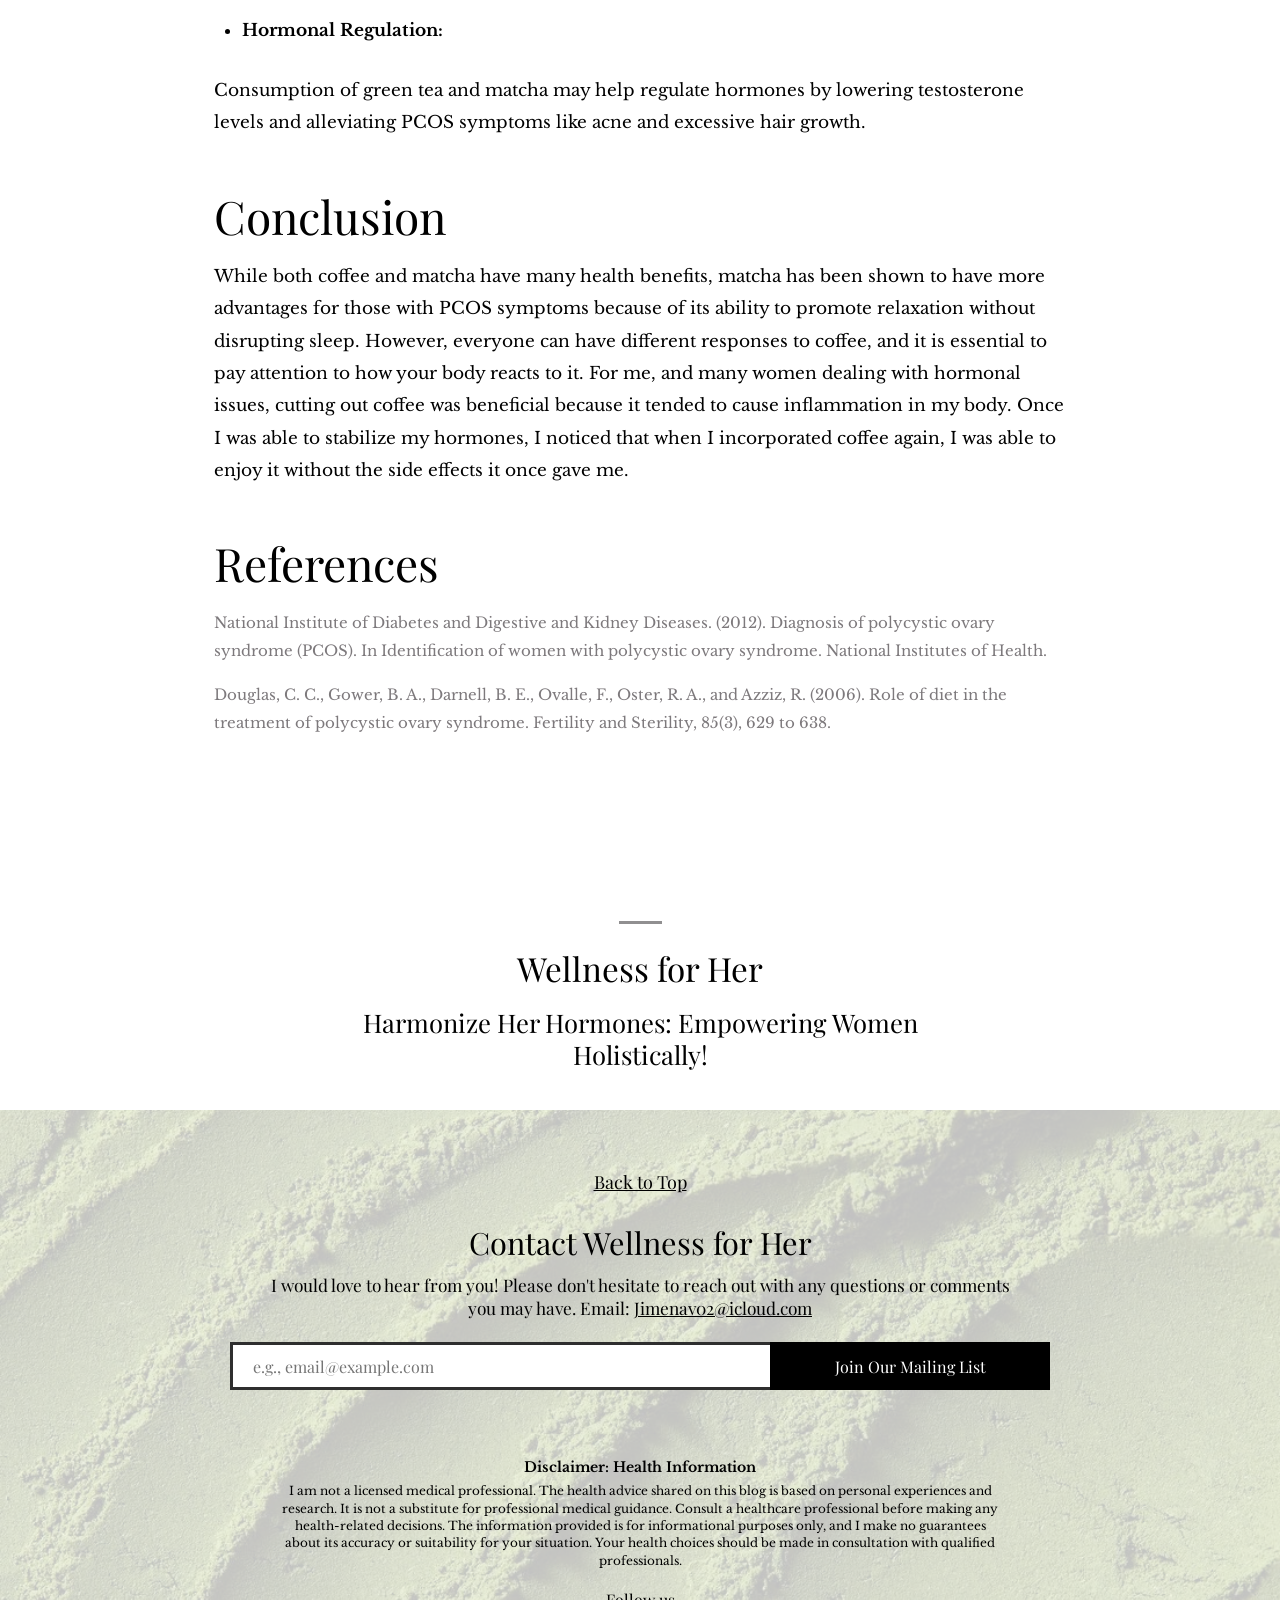
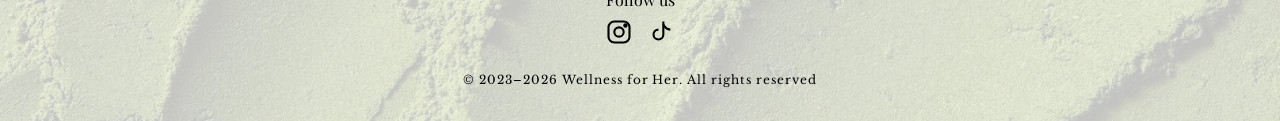
<file: blog/matcha-vs-coffee/index.html>
<!DOCTYPE html>
<html lang="en">
<head>
  <meta charset="UTF-8">
  <meta name="viewport" content="width=device-width, initial-scale=1.0">
  <title>Matcha vs Coffee?? What's better for someone with PCOS? - Wellness For Her</title>
  <meta name="description" content="A practical comparison of matcha and coffee for PCOS, cortisol, insulin sensitivity, sleep, and hormonal balance.">
  <link rel="stylesheet" href="../../styles.css">
</head>
<body>
  <a class="skip-link" href="#main">Skip to content</a>
  
  <header class="site-header" id="top">
  <a class="brand" href="../../" aria-label="Wellness For Her home">
    <span class="brand__mark" aria-hidden="true"></span>
    <span class="brand__title">Wellness For Her</span>
  </a>
  <nav class="site-nav" aria-label="Primary navigation">
    <a class="is-active" href="../../blog/">Blog</a>
    <a class="" href="../../about/">About</a>
    <a class="" href="../../contact/">Contact</a>
    <a class="" href="../../work-with-me/">Work With Me</a>
  </nav>
</header>
  <main id="main">
    <article class="single-post reveal" data-post-slug="matcha-vs-coffee" data-base-path="../../">
      <a class="post-back" href="../../blog/">Back to Blog</a>
      <p class="byline">Loading post...</p>
    </article>
  </main>
  <section class="brand-banner reveal" id="footer">
  <p class="brand-banner__name">Wellness for Her</p>
  <p class="brand-banner__tagline">Harmonize Her Hormones: Empowering Women Holistically!</p>
</section>

<footer class="site-footer">
  <div class="footer-images" aria-hidden="true">
    <span class="footer-images__one"></span>
    <span class="footer-images__two"></span>
    <span class="footer-images__three"></span>
  </div>

  <a class="back-to-top" href="#top">Back to Top</a>

  <section class="footer-contact" aria-label="Contact Wellness for Her">
    <h2>Contact Wellness for Her</h2>
    <p>I would love to hear from you! Please don't hesitate to reach out with any questions or comments you may have. Email: <a href="mailto:Jimenav02@icloud.com">Jimenav02@icloud.com</a></p>
    <form class="subscribe-form js-subscribe-form">
      <input type="email" name="email" placeholder="e.g., email@example.com" aria-label="Email address" required>
      <button type="submit">Join Our Mailing List</button>
      <span class="form-message" aria-live="polite"></span>
    </form>
  </section>

  <section class="footer-lower">
    <div class="disclaimer">
      <h3>Disclaimer: Health Information</h3>
      <p>I am not a licensed medical professional. The health advice shared on this blog is based on personal experiences and research. It is not a substitute for professional medical guidance. Consult a healthcare professional before making any health-related decisions. The information provided is for informational purposes only, and I make no guarantees about its accuracy or suitability for your situation. Your health choices should be made in consultation with qualified professionals.</p>
    </div>
    <div class="social">
      <p>Follow us</p>
      <div class="social-links">
        <a href="https://www.instagram.com/we11nessforher/" target="_blank" rel="noreferrer" aria-label="Wellness for Her Instagram">
          <svg viewBox="0 0 24 24" aria-hidden="true"><rect x="3" y="3" width="18" height="18" rx="5"></rect><circle cx="12" cy="12" r="4"></circle><circle cx="17.5" cy="6.5" r="1"></circle></svg>
        </a>
        <a href="https://www.tiktok.com/@wellness4her?_r=1&_t=ZT-95ZHwmRgdCf" target="_blank" rel="noreferrer" aria-label="Wellness for Her TikTok">
          <svg viewBox="0 0 24 24" aria-hidden="true"><path d="M14 3v11.2a4.2 4.2 0 1 1-4.2-4.2"></path><path d="M14 5.5c1.1 2.7 3 4.2 6 4.5"></path></svg>
        </a>
      </div>
    </div>
  </section>

  <p class="copyright">&copy; 2023&ndash;2026 Wellness for Her. All rights reserved</p>
</footer>
  <a class="chat-button" href="../../contact/" aria-label="Open contact page">
  <span class="chat-button__icon" aria-hidden="true"></span>
  <span>Let's Chat!</span>
</a>
  <script src="../../blogPosts.js"></script>
  <script src="../../script.js"></script>
</body>
</html>
</file>
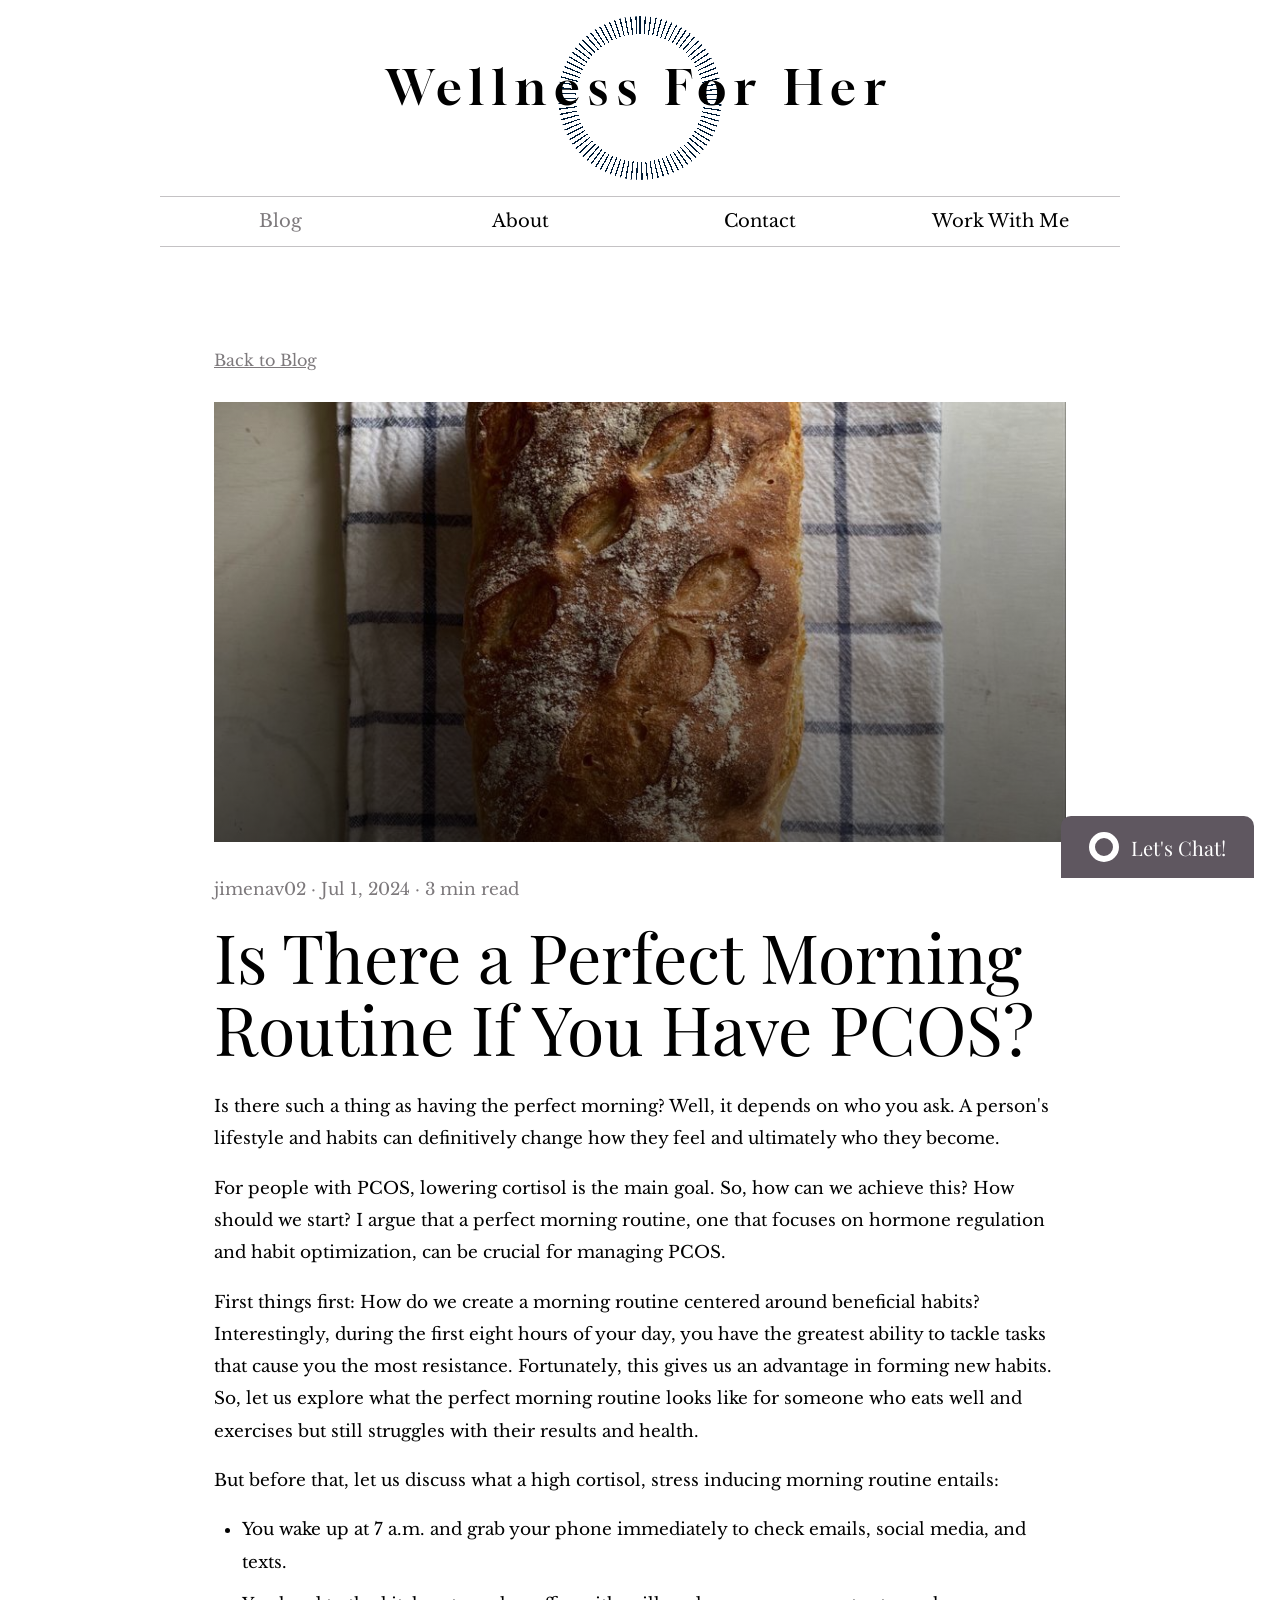
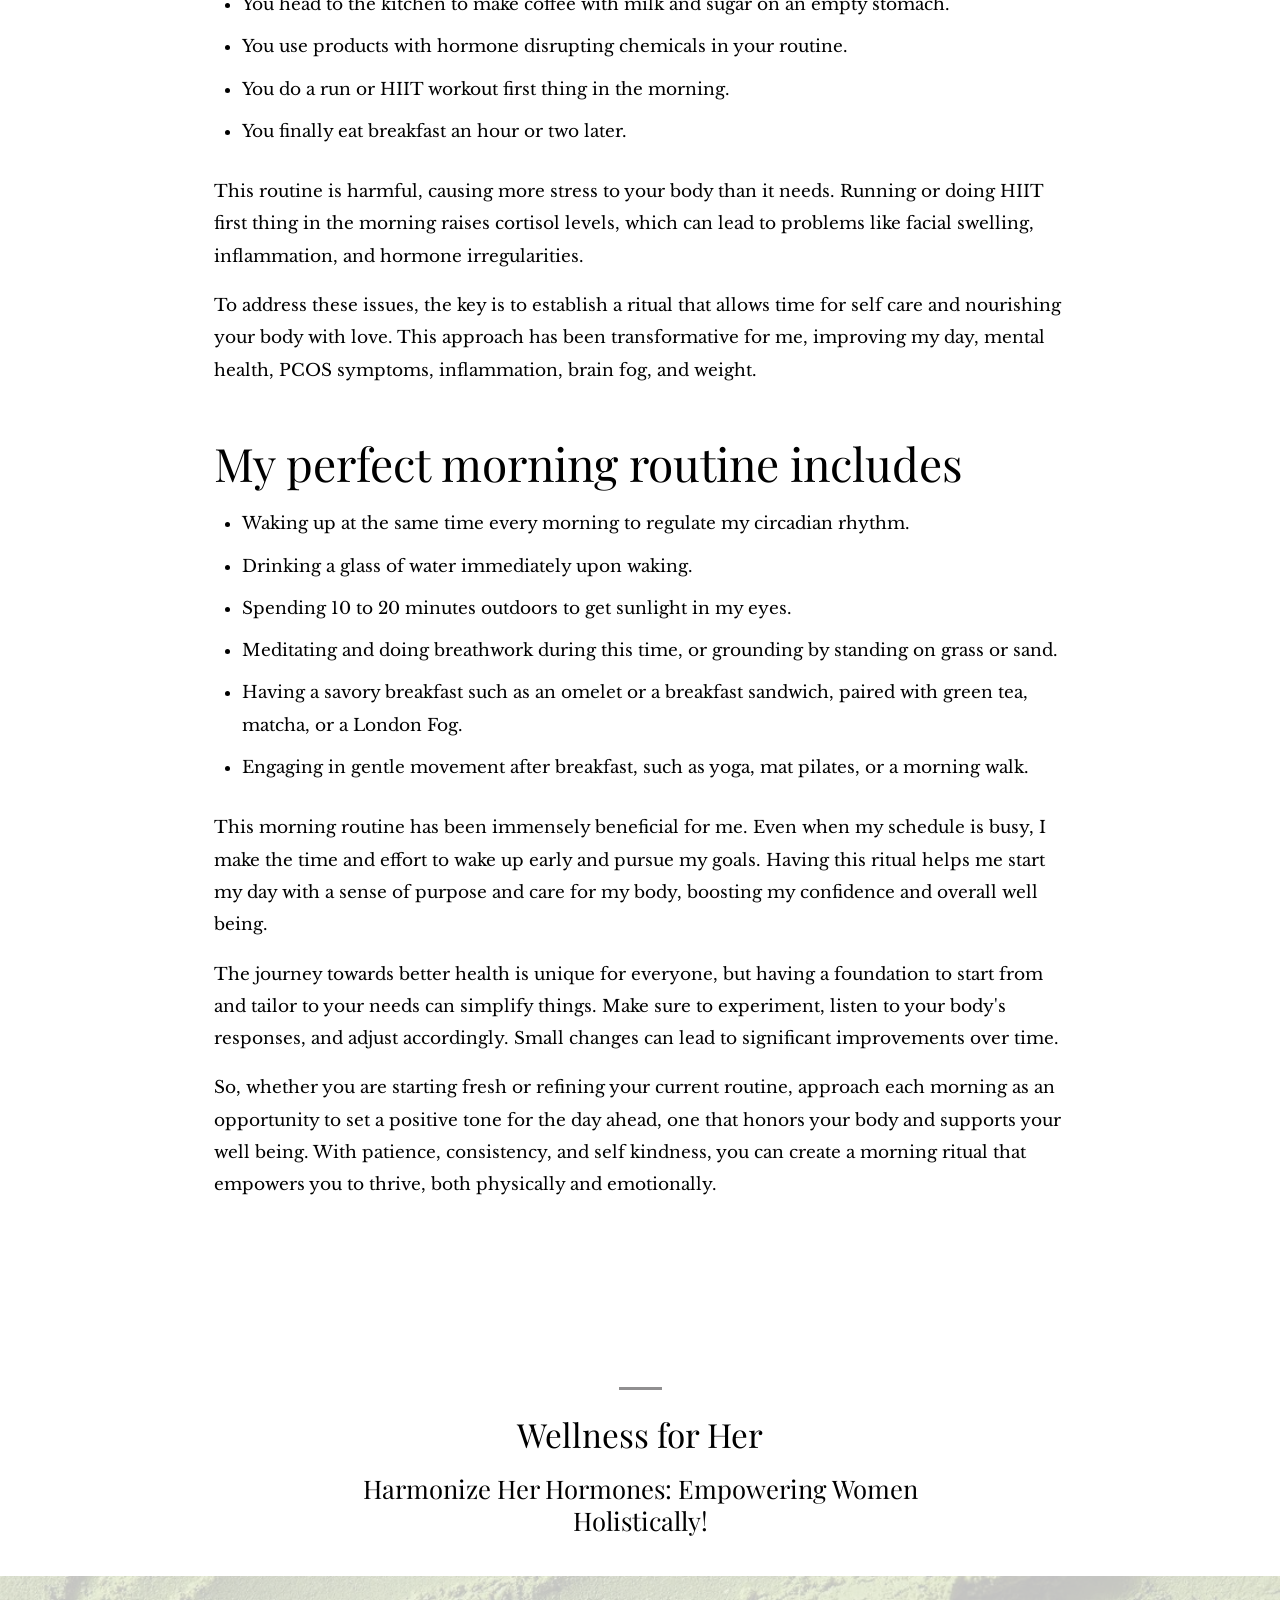
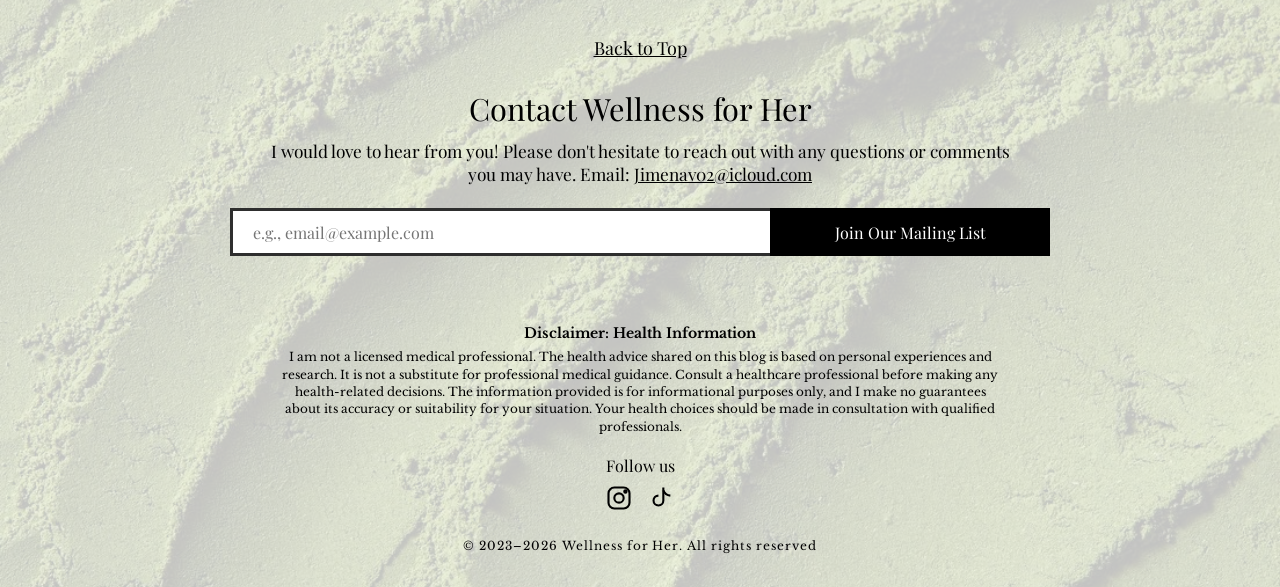
<file: blog/pcos-morning-routine/index.html>
<!DOCTYPE html>
<html lang="en">
<head>
  <meta charset="UTF-8">
  <meta name="viewport" content="width=device-width, initial-scale=1.0">
  <title>Is There a Perfect Morning Routine If You Have PCOS? - Wellness For Her</title>
  <meta name="description" content="A PCOS-friendly morning routine focused on cortisol support, savory breakfast, light, hydration, and gentle movement.">
  <link rel="stylesheet" href="../../styles.css">
</head>
<body>
  <a class="skip-link" href="#main">Skip to content</a>
  
  <header class="site-header" id="top">
  <a class="brand" href="../../" aria-label="Wellness For Her home">
    <span class="brand__mark" aria-hidden="true"></span>
    <span class="brand__title">Wellness For Her</span>
  </a>
  <nav class="site-nav" aria-label="Primary navigation">
    <a class="is-active" href="../../blog/">Blog</a>
    <a class="" href="../../about/">About</a>
    <a class="" href="../../contact/">Contact</a>
    <a class="" href="../../work-with-me/">Work With Me</a>
  </nav>
</header>
  <main id="main">
    <article class="single-post reveal" data-post-slug="pcos-morning-routine" data-base-path="../../">
      <a class="post-back" href="../../blog/">Back to Blog</a>
      <p class="byline">Loading post...</p>
    </article>
  </main>
  <section class="brand-banner reveal" id="footer">
  <p class="brand-banner__name">Wellness for Her</p>
  <p class="brand-banner__tagline">Harmonize Her Hormones: Empowering Women Holistically!</p>
</section>

<footer class="site-footer">
  <div class="footer-images" aria-hidden="true">
    <span class="footer-images__one"></span>
    <span class="footer-images__two"></span>
    <span class="footer-images__three"></span>
  </div>

  <a class="back-to-top" href="#top">Back to Top</a>

  <section class="footer-contact" aria-label="Contact Wellness for Her">
    <h2>Contact Wellness for Her</h2>
    <p>I would love to hear from you! Please don't hesitate to reach out with any questions or comments you may have. Email: <a href="mailto:Jimenav02@icloud.com">Jimenav02@icloud.com</a></p>
    <form class="subscribe-form js-subscribe-form">
      <input type="email" name="email" placeholder="e.g., email@example.com" aria-label="Email address" required>
      <button type="submit">Join Our Mailing List</button>
      <span class="form-message" aria-live="polite"></span>
    </form>
  </section>

  <section class="footer-lower">
    <div class="disclaimer">
      <h3>Disclaimer: Health Information</h3>
      <p>I am not a licensed medical professional. The health advice shared on this blog is based on personal experiences and research. It is not a substitute for professional medical guidance. Consult a healthcare professional before making any health-related decisions. The information provided is for informational purposes only, and I make no guarantees about its accuracy or suitability for your situation. Your health choices should be made in consultation with qualified professionals.</p>
    </div>
    <div class="social">
      <p>Follow us</p>
      <div class="social-links">
        <a href="https://www.instagram.com/we11nessforher/" target="_blank" rel="noreferrer" aria-label="Wellness for Her Instagram">
          <svg viewBox="0 0 24 24" aria-hidden="true"><rect x="3" y="3" width="18" height="18" rx="5"></rect><circle cx="12" cy="12" r="4"></circle><circle cx="17.5" cy="6.5" r="1"></circle></svg>
        </a>
        <a href="https://www.tiktok.com/@wellness4her?_r=1&_t=ZT-95ZHwmRgdCf" target="_blank" rel="noreferrer" aria-label="Wellness for Her TikTok">
          <svg viewBox="0 0 24 24" aria-hidden="true"><path d="M14 3v11.2a4.2 4.2 0 1 1-4.2-4.2"></path><path d="M14 5.5c1.1 2.7 3 4.2 6 4.5"></path></svg>
        </a>
      </div>
    </div>
  </section>

  <p class="copyright">&copy; 2023&ndash;2026 Wellness for Her. All rights reserved</p>
</footer>
  <a class="chat-button" href="../../contact/" aria-label="Open contact page">
  <span class="chat-button__icon" aria-hidden="true"></span>
  <span>Let's Chat!</span>
</a>
  <script src="../../blogPosts.js"></script>
  <script src="../../script.js"></script>
</body>
</html>
</file>
<file: styles.css>
@import url("https://fonts.googleapis.com/css2?family=Allura&family=Gloock&family=Libre+Baskerville:wght@400;700&family=Playfair+Display:ital,wght@0,400;0,600;0,700;1,600;1,700&display=swap");

:root {
  --white: #ffffff;
  --black: #000000;
  --muted: #7d797c;
  --muted-dark: #474044;
  --footer: #171416;
  --footer-soft: #2a2428;
  --line: rgba(125, 121, 124, 0.45);
  --gloock: "Gloock", Georgia, serif;
  --playfair: "Playfair Display", Georgia, serif;
  --libre: "Libre Baskerville", Georgia, serif;
}

* { box-sizing: border-box; }

html { scroll-behavior: smooth; }

body {
  margin: 0;
  background: var(--white);
  color: var(--black);
  font-family: var(--libre);
}

img, svg { display: block; }

a { color: inherit; }

button, input, textarea { font: inherit; }

.skip-link {
  position: absolute;
  top: -48px;
  left: 16px;
  z-index: 1000;
  background: var(--black);
  color: var(--white);
  padding: 10px 14px;
}

.skip-link:focus { top: 16px; }

.site-header {
  position: sticky;
  top: 0;
  z-index: 80;
  background: var(--white);
  padding: 26px 24px 0;
  text-align: center;
}

.brand {
  display: grid;
  justify-items: center;
  gap: 6px;
  text-decoration: none;
}

.brand__mark {
  width: 164px;
  aspect-ratio: 1;
  border-radius: 50%;
  background: repeating-conic-gradient(from 0deg, transparent 0deg 2.1deg, #001b36 2.1deg 3.2deg);
  -webkit-mask: radial-gradient(circle, transparent 0 55%, #000 55% 78%, transparent 78%);
  mask: radial-gradient(circle, transparent 0 55%, #000 55% 78%, transparent 78%);
  margin-bottom: -112px;
}

.brand__title {
  font-family: var(--gloock);
  font-size: clamp(34px, 5vw, 57px);
  font-weight: 400;
  letter-spacing: clamp(5px, 1vw, 11.4px);
  color: var(--black);
  line-height: 1.08;
  position: relative;
}

.site-nav {
  width: min(1010px, calc(100vw - 64px));
  margin: 88px auto 0;
  display: grid;
  grid-template-columns: repeat(3, 1fr);
  border-top: 1px solid var(--line);
  border-bottom: 1px solid var(--line);
}

.site-nav a {
  font-family: var(--libre);
  font-size: 18px;
  font-weight: 400;
  text-decoration: none;
  color: var(--black);
  padding: 18px 12px;
}

.site-nav a:hover,
.site-nav a.is-active { color: var(--muted); }

.dot-nav {
  position: fixed;
  right: 38px;
  top: 96px;
  z-index: 100;
  display: grid;
  gap: 52px;
}

.dot-nav a {
  width: 15px;
  height: 15px;
  border: 3px solid var(--muted);
  border-radius: 50%;
  background: transparent;
}

.dot-nav a.is-active { background: var(--muted); }

.reveal {
  opacity: 0;
  transform: translateY(24px);
  transition: opacity 800ms ease, transform 800ms ease;
}

.reveal.is-visible {
  opacity: 1;
  transform: translateY(0);
}

.sticky-hero {
  height: 150vh;
  padding-top: 56px;
}

.hero-collage {
  position: sticky;
  top: 230px;
  width: 100%;
  min-height: 560px;
  display: grid;
  grid-template-columns: repeat(4, 1fr);
  overflow: hidden;
}

.hero-tile {
  min-height: 560px;
  background-image: url("assets/reference-hero.png");
  background-repeat: no-repeat;
  background-size: 272% auto;
}

.hero-tile--book { background-position: 1% 0%; }
.hero-tile--robe { background-position: 34% 0%; }
.hero-tile--matcha { background-position: 66.5% 0%; }
.hero-tile--pilates { background-position: 99% 0%; }

.hero-collage h1 {
  position: absolute;
  inset: 0;
  display: grid;
  place-items: center;
  margin: 0;
  font-family: var(--playfair);
  font-size: clamp(38px, 5.4vw, 56px);
  font-weight: 400;
  color: var(--muted);
  text-align: center;
  pointer-events: none;
}

.home-about {
  display: grid;
  grid-template-columns: minmax(240px, 0.7fr) minmax(0, 1.7fr);
  gap: 52px;
  padding: 86px max(28px, 6vw) 110px;
}

.eyebrow {
  font-weight: 700;
  font-size: 20px;
  margin: 0 0 22px;
}

.home-about h2 {
  margin: 0;
  display: grid;
  gap: 8px;
  font-family: var(--playfair);
  font-size: 34px;
  color: var(--muted);
  letter-spacing: 0.08em;
}

.home-about__copy a {
  display: inline-block;
  margin-top: 36px;
  font-family: var(--playfair);
  color: var(--black);
  font-size: 18px;
}

.home-post-strip {
  display: grid;
  grid-auto-flow: column;
  grid-auto-columns: minmax(310px, 33vw);
  gap: 30px;
  overflow-x: auto;
  padding-bottom: 18px;
  scroll-snap-type: x mandatory;
}

.post-card { scroll-snap-align: start; }

.post-card a {
  min-height: 360px;
  display: grid;
  align-items: end;
  position: relative;
  overflow: hidden;
  text-decoration: none;
  background: var(--black);
}

.post-card a::after,
.blog-list-card__image::after,
.single-post__image::after {
  content: "";
  position: absolute;
  inset: 0;
  background: linear-gradient(180deg, rgba(0,0,0,0.08), rgba(0,0,0,0.58));
}

.post-card__image,
.blog-list-card__image,
.single-post__image {
  position: absolute;
  inset: 0;
  background-image: url("assets/reference-about.png");
  background-size: 235% auto;
  background-repeat: no-repeat;
}

.post-card__image--food,
.blog-list-card__image--food,
.single-post__image--food { background-position: 1% 100%; }
.post-card__image--coffee,
.blog-list-card__image--coffee,
.single-post__image--coffee { background-position: 50% 100%; }
.post-card__image--morning,
.blog-list-card__image--morning,
.single-post__image--morning { background-position: 99% 100%; }

.post-card__title {
  position: relative;
  z-index: 2;
  color: var(--white);
  font-family: var(--libre);
  font-size: 19px;
  line-height: 1.35;
  padding: 34px;
}

.brand-banner {
  background: var(--muted-dark);
  color: var(--white);
  text-align: center;
  padding: 42px 20px 46px;
}

.brand-banner__name {
  margin: 0 0 16px;
  font-family: var(--playfair);
  font-size: 26px;
}

.brand-banner__tagline {
  margin: 0;
  font-family: var(--playfair);
  font-size: 18px;
}

.site-footer {
  position: relative;
  overflow: hidden;
  background: var(--footer);
  color: var(--white);
  padding: 72px max(24px, 7vw) 28px;
}

.footer-images {
  position: absolute;
  inset: 0;
  opacity: 0.18;
  display: grid;
  grid-template-columns: repeat(3, 1fr);
  pointer-events: none;
}

.footer-images span {
  background-image: url("assets/reference-contact.png");
  background-size: cover;
  background-repeat: no-repeat;
  filter: grayscale(1);
}

.footer-images__one { background-position: left top; }
.footer-images__two { background-position: center; }
.footer-images__three { background-position: right bottom; }

.site-footer > *:not(.footer-images) {
  position: relative;
  z-index: 1;
}

.back-to-top {
  display: block;
  width: fit-content;
  margin: 0 auto 60px;
  font-family: var(--playfair);
  font-size: 18px;
  color: var(--white);
}

.footer-contact {
  max-width: 900px;
  margin: 0 auto;
  text-align: center;
  font-family: var(--playfair);
}

.footer-contact h2,
.contact-page h1 {
  font-family: var(--playfair);
  font-size: clamp(26px, 3vw, 38px);
  font-weight: 400;
  margin: 0 0 18px;
}

.footer-contact p,
.contact-page p {
  font-size: clamp(16px, 2vw, 24px);
  line-height: 1.45;
}

.subscribe-form {
  display: grid;
  grid-template-columns: minmax(0, 1fr) 280px;
  margin-top: 30px;
}

.subscribe-form input {
  border: 3px solid var(--white);
  border-right: 0;
  background: var(--white);
  color: var(--black);
  min-height: 58px;
  padding: 0 20px;
}

.subscribe-form button {
  border: 3px solid var(--white);
  background: var(--black);
  color: var(--white);
  cursor: pointer;
}

.form-message {
  grid-column: 1 / -1;
  min-height: 24px;
  margin-top: 10px;
  color: var(--white);
  font-family: var(--libre);
}

.footer-lower {
  display: flex;
  justify-content: space-between;
  gap: 56px;
  margin-top: 92px;
}

.disclaimer {
  max-width: 680px;
  font-family: var(--libre);
}

.disclaimer h3 { margin: 0 0 10px; font-size: 16px; }
.disclaimer p { margin: 0; font-size: 13px; line-height: 1.7; }

.social { text-align: center; min-width: 160px; font-family: var(--playfair); }
.social svg { width: 34px; height: 34px; fill: none; stroke: currentColor; stroke-width: 1.8; margin: 0 auto; }

.copyright {
  margin: 58px 0 0;
  font-family: var(--libre);
  font-size: 13px;
  letter-spacing: 0.08em;
}

.chat-button {
  position: fixed;
  right: 26px;
  bottom: 22px;
  z-index: 90;
  display: inline-flex;
  align-items: center;
  gap: 12px;
  background: #5f5760;
  color: var(--white);
  padding: 16px 28px;
  border-radius: 10px 10px 0 0;
  text-decoration: none;
  font-family: var(--playfair);
  font-size: 20px;
}

.chat-button__icon {
  width: 30px;
  height: 30px;
  border-radius: 50%;
  border: 6px solid var(--white);
  display: inline-block;
}

.about-hero { position: relative; min-height: 520px; display: grid; place-items: center; overflow: hidden; }
.about-hero__image { position: absolute; inset: 0; background: url("assets/reference-about.png") center/cover no-repeat; filter: saturate(0.88); }
.about-hero::after { content: ""; position: absolute; inset: 0; background: rgba(0,0,0,0.14); }
.about-hero h1 { position: relative; z-index: 1; margin: 0; font-family: var(--playfair); font-size: clamp(76px, 14vw, 143px); color: var(--muted); font-weight: 400; }

.about-story { background: var(--footer); color: var(--white); padding: 86px max(24px, 12vw); }
.about-story__panel { max-width: 920px; margin: 0 auto; }
.about-story h2 { font-family: var(--playfair); font-size: clamp(28px, 4vw, 38px); font-weight: 400; margin: 0 0 32px; }
.about-story p { font-family: var(--libre); font-size: 16px; line-height: 1.9; }

.work-together { padding: 86px max(24px, 14vw); }
.work-together h2 { font-family: var(--playfair); font-size: clamp(34px, 6vw, 68px); font-weight: 400; text-align: center; margin: 0 0 44px; }
.work-form { display: grid; grid-template-columns: repeat(2, 1fr); gap: 22px; }
.work-form label { display: grid; gap: 8px; font-family: var(--libre); }
.work-form input, .work-form textarea { border: 1px solid var(--black); padding: 14px; }
.work-form__message, .work-form button, .work-form .form-message { grid-column: 1 / -1; }
.work-form button { justify-self: center; min-width: 180px; border: 1px solid var(--black); background: var(--black); color: var(--white); padding: 14px 32px; cursor: pointer; }
.work-form .form-message { color: var(--black); text-align: center; }

.work-page { background: var(--white); }
.work-hero { width: min(930px, calc(100vw - 48px)); margin: 0 auto; padding: 104px 0 66px; text-align: center; }
.work-hero__eyebrow { margin: 0 0 18px; font-family: var(--libre); font-size: 14px; letter-spacing: 0.22em; text-transform: uppercase; color: var(--muted); }
.work-hero h1 { margin: 0; font-family: var(--playfair); font-size: clamp(54px, 8vw, 116px); font-weight: 400; line-height: 0.95; color: var(--black); }
.work-hero p:last-child { max-width: 680px; margin: 28px auto 0; font-family: var(--libre); font-size: clamp(17px, 1.4vw, 21px); line-height: 1.8; color: var(--muted); }
.work-section-label { margin: 0 0 16px; font-family: var(--libre); font-size: 12px; letter-spacing: 0.2em; text-transform: uppercase; color: var(--muted); }
.work-intro, .work-credentials { width: min(900px, calc(100vw - 48px)); margin: 0 auto; padding: 56px 0; border-top: 1px solid var(--line); }
.work-intro h2, .work-credentials h2, .work-cta h2 { margin: 0; font-family: var(--playfair); font-size: clamp(34px, 4.8vw, 62px); font-weight: 400; line-height: 1.05; color: var(--black); }
.work-intro > p:last-child { max-width: 720px; margin: 26px 0 0; font-family: var(--libre); font-size: 17px; line-height: 1.9; color: var(--muted); }
.work-credentials ul { display: grid; grid-template-columns: repeat(3, minmax(0, 1fr)); gap: 22px; margin: 34px 0 0; padding: 0; list-style: none; }
.work-credentials li { border: 1px solid var(--line); padding: 22px; font-family: var(--libre); font-size: 15px; line-height: 1.7; color: var(--muted); }
.work-services { width: min(1120px, calc(100vw - 48px)); margin: 34px auto 0; display: grid; grid-template-columns: repeat(3, minmax(0, 1fr)); gap: 24px; }
.work-card { border: 1px solid var(--line); padding: 34px 30px 38px; background: rgba(255, 255, 255, 0.82); }
.work-card span { display: block; margin-bottom: 42px; font-family: var(--libre); color: var(--muted); }
.work-card h2 { margin: 0 0 18px; font-family: var(--playfair); font-size: clamp(26px, 2.4vw, 38px); font-weight: 400; line-height: 1.08; }
.work-card p { margin: 0; font-family: var(--libre); color: var(--muted); line-height: 1.75; }
.work-card__meta { margin-top: 22px !important; padding-top: 20px; border-top: 1px solid var(--line); font-size: 14px; }
.work-card__meta strong { color: var(--black); font-weight: 400; }
.work-process { width: min(960px, calc(100vw - 48px)); margin: 78px auto 0; padding: 58px 0; border-top: 1px solid var(--line); border-bottom: 1px solid var(--line); text-align: center; }
.work-process h2 { margin: 0 0 34px; font-family: var(--playfair); font-size: clamp(34px, 5vw, 62px); font-weight: 400; }
.work-process__steps { display: grid; grid-template-columns: repeat(3, minmax(0, 1fr)); gap: 28px; text-align: left; }
.work-process__steps p { margin: 0; font-family: var(--libre); color: var(--muted); line-height: 1.75; }
.work-process__steps strong { display: block; margin-bottom: 8px; color: var(--black); font-weight: 400; }
.work-cta { width: min(900px, calc(100vw - 48px)); margin: 0 auto; padding: 78px 0 0; text-align: center; }
.work-cta h2 { max-width: 760px; margin: 0 auto; }
.work-cta__button { display: inline-flex; align-items: center; justify-content: center; margin-top: 30px; min-width: 220px; min-height: 52px; border: 1px solid var(--black); background: var(--black); color: var(--white); font-family: var(--libre); font-size: 15px; text-decoration: none; transition: background 180ms ease, color 180ms ease; }
.work-cta__button:hover { background: var(--white); color: var(--black); }
.work-contact { width: min(960px, calc(100vw - 48px)); margin: 0 auto; padding: 76px 0 104px; }

.blog-hero { padding: 64px 24px 30px; text-align: center; }
.blog-hero h1 { margin: 0 0 12px; font-family: "Allura", cursive; font-style: normal; font-size: clamp(50px, 7vw, 88px); font-weight: 400; line-height: 0.95; letter-spacing: 0.01em; white-space: nowrap; }
.blog-hero p { font-family: var(--libre); font-size: 18px; }
.blog-index { max-width: 1060px; margin: 0 auto; padding: 12px 24px 110px; }
.blog-tools { display: flex; justify-content: space-between; gap: 24px; border-bottom: 1px solid var(--line); padding-bottom: 20px; margin-bottom: 34px; }
.filter-pill { background: transparent; border: 0; font-family: var(--libre); font-size: 16px; }
.search { display: flex; align-items: center; gap: 10px; font-family: var(--libre); }
.search input { border: 1px solid var(--line); padding: 10px 12px; }
.blog-list { display: grid; gap: 28px; }
.blog-list-card { display: grid; grid-template-columns: 280px 1fr; min-height: 220px; border: 1px solid var(--line); }
.blog-list-card__image { position: relative; display: block; background-image: url("assets/reference-about.png"); background-size: 235% auto; background-repeat: no-repeat; }
.blog-list-card__body { padding: 30px; }
.byline { color: var(--muted); font-size: 13px; margin: 0 0 14px; }
.blog-list-card h2 { font-family: var(--playfair); font-size: clamp(24px, 3vw, 34px); font-weight: 400; margin: 0 0 16px; }
.blog-list-card h2 a { text-decoration: none; }
.blog-list-card h2 a:hover { color: var(--muted); }
.blog-list-card__body > p:not(.byline) { line-height: 1.6; }
.post-meta { display: flex; justify-content: space-between; border-top: 1px solid var(--line); padding-top: 14px; margin-top: 22px; color: var(--muted); }
.like-button { border: 0; background: transparent; color: var(--muted); cursor: pointer; font-size: 22px; }
.like-button.is-liked { color: #b24050; }

.contact-page { max-width: 880px; margin: 0 auto; padding: 120px 24px; text-align: center; }
.contact-page .subscribe-form--page { color: var(--black); }
.contact-page .subscribe-form--page input { border-color: var(--black); }
.contact-page .subscribe-form--page button { border-color: var(--black); }
.contact-page .form-message { color: var(--black); }

.single-post { max-width: 850px; margin: 0 auto; padding: 86px 24px 120px; }
.post-back { font-family: var(--libre); color: var(--muted); }
.single-post__image { position: relative; height: 440px; margin: 32px 0; background-image: url("assets/reference-about.png"); background-size: 235% auto; background-repeat: no-repeat; }
.single-post h1 { font-family: var(--playfair); font-size: clamp(38px, 6vw, 68px); line-height: 1.05; font-weight: 400; margin: 0 0 28px; }
.single-post p { font-family: var(--libre); font-size: 17px; line-height: 1.9; }

@media (max-width: 900px) {
  .site-header { padding: 22px 16px 0; }
  .brand__mark { width: 112px; margin-bottom: -72px; }
  .site-nav { margin-top: 56px; width: calc(100vw - 32px); }
  .site-nav a { font-size: 15px; padding: 14px 8px; }
  .dot-nav { right: 16px; gap: 24px; }
  .sticky-hero { height: auto; padding-top: 28px; }
  .hero-collage { position: relative; top: auto; min-height: auto; grid-template-columns: repeat(2, 1fr); }
  .hero-tile { min-height: 260px; background-size: 360% auto; }
  .home-about { grid-template-columns: 1fr; padding: 70px 20px; }
  .home-post-strip { grid-auto-columns: minmax(280px, 86vw); }
  .post-card a { min-height: 330px; }
  .footer-lower, .blog-tools { flex-direction: column; }
  .subscribe-form { grid-template-columns: 1fr; }
  .subscribe-form input { border-right: 3px solid var(--white); border-bottom: 0; }
  .contact-page .subscribe-form--page input { border-right-color: var(--black); }
  .subscribe-form button { min-height: 58px; }
  .blog-list-card { grid-template-columns: 1fr; }
  .blog-list-card__image { min-height: 260px; }
  .work-form { grid-template-columns: 1fr; }
  .chat-button { left: 14px; right: 14px; justify-content: center; border-radius: 10px; }
  .copyright { padding-bottom: 72px; }
}

/* Home page alignment pass to match the Wix reference screenshots. */
.site-header {
  padding: 28px 24px 0;
  min-height: 468px;
}

.brand__mark {
  width: 236px;
  margin-bottom: -166px;
}

.brand__title {
  font-size: clamp(48px, 5.2vw, 86px);
  letter-spacing: clamp(8px, 1.35vw, 24px);
  line-height: 1;
  margin-top: 106px;
}

.site-nav {
  width: min(1350px, calc(100vw - 420px));
  margin-top: 156px;
}

.site-nav a {
  font-size: clamp(20px, 1.65vw, 31px);
  padding: 25px 12px 26px;
}

.sticky-hero {
  height: auto;
  padding-top: 56px;
}

.hero-collage {
  position: relative;
  top: auto;
  min-height: 519px;
  width: 100vw;
}

.hero-tile {
  min-height: 519px;
  background-size: 300% auto;
}

.hero-tile--book { background-position: 0% 0%; }
.hero-tile--robe { background-position: 32.6% 0%; }
.hero-tile--matcha { background-position: 65.7% 0%; }
.hero-tile--pilates { background-position: 99.8% 0%; }

.hero-collage h1 {
  font-size: clamp(52px, 5vw, 90px);
  color: var(--black);
  transform: translateY(58px);
}

.hero-collage::after,
.home-about::after {
  content: "";
  position: absolute;
  left: 50%;
  bottom: -42px;
  width: 64px;
  height: 9px;
  border-radius: 999px;
  background: rgba(87, 85, 87, 0.75);
  transform: translateX(-50%);
}

.home-about {
  position: relative;
  display: block;
  padding: 174px 24px 202px;
  text-align: center;
}

.home-about__title {
  margin: 0 auto;
  font-family: var(--playfair);
  font-size: clamp(98px, 14.2vw, 218px);
  font-weight: 700;
  line-height: 0.78;
  letter-spacing: 0.02em;
  color: transparent;
  background-image: linear-gradient(rgba(170, 199, 115, 0.74), rgba(104, 132, 64, 0.74)), url("assets/reference-about.png");
  background-size: cover;
  background-position: center 36%;
  -webkit-background-clip: text;
  background-clip: text;
}

.home-about__link {
  display: inline-block;
  margin-top: 92px;
  font-family: var(--playfair);
  font-size: clamp(18px, 1.5vw, 25px);
  color: var(--black);
  text-decoration: none;
}

.home-about__link:hover {
  text-decoration: underline;
}

.home-post-strip {
  width: min(1480px, calc(100vw - 536px));
  margin: 0 auto;
  display: grid;
  grid-template-columns: repeat(3, minmax(0, 1fr));
  gap: 50px;
  overflow: visible;
  padding: 0 0 148px;
}

.post-card a {
  min-height: 235px;
}

.post-card__image {
  background-image: url("assets/reference-about.png");
  background-size: 214% auto;
}

.post-card__image--food { background-position: 0% 99%; }
.post-card__image--coffee { background-position: 50% 99%; }
.post-card__image--morning { background-position: 100% 99%; }

.post-card__title {
  font-size: clamp(20px, 1.55vw, 31px);
  line-height: 1.18;
  padding: 0 42px 39px;
  letter-spacing: 0.01em;
}

.brand-banner {
  background: var(--white);
  color: var(--black);
  padding: 0 24px 116px;
}

.brand-banner__name {
  font-size: clamp(30px, 2.6vw, 43px);
  margin-bottom: 38px;
}

.brand-banner::before {
  content: "";
  display: block;
  width: 43px;
  height: 3px;
  margin: 0 auto 44px;
  background: rgba(92, 90, 92, 0.68);
}

.brand-banner__tagline {
  max-width: 650px;
  margin: 0 auto;
  color: var(--black);
  font-size: clamp(22px, 2vw, 31px);
  line-height: 1.25;
}

@media (max-width: 1100px) {
  .site-header {
    min-height: 320px;
  }

  .brand__mark {
    width: 150px;
    margin-bottom: -104px;
  }

  .brand__title {
    margin-top: 70px;
  }

  .site-nav {
    width: min(760px, calc(100vw - 48px));
    margin-top: 96px;
  }

  .hero-collage {
    min-height: 360px;
  }

  .hero-tile {
    min-height: 360px;
  }

  .home-post-strip {
    width: min(760px, calc(100vw - 40px));
    grid-template-columns: 1fr;
  }

  .post-card a {
    min-height: 310px;
  }
}

@media (max-width: 700px) {
  .site-header {
    min-height: 260px;
    padding-left: 14px;
    padding-right: 14px;
  }

  .brand__title {
    font-size: 34px;
    letter-spacing: 6px;
  }

  .site-nav {
    grid-template-columns: 1fr;
    margin-top: 70px;
  }

  .site-nav a {
    font-size: 16px;
    padding: 12px 10px;
  }

  .sticky-hero {
    padding-top: 24px;
  }

  .hero-collage {
    grid-template-columns: repeat(2, 1fr);
    min-height: auto;
  }

  .hero-tile {
    min-height: 240px;
    background-size: 380% auto;
  }

  .hero-collage h1 {
    font-size: 42px;
    transform: none;
    padding: 0 20px;
  }

  .home-about {
    padding: 110px 18px 142px;
  }

  .home-about__title {
    font-size: 78px;
  }

  .home-about__link {
    margin-top: 52px;
  }

  .home-post-strip {
    padding-bottom: 88px;
  }
}

/* Final homepage header/hero correction: shorter title, centered logo, four nav links, image directly below. */
.site-header {
  min-height: 466px;
  padding-top: 31px;
}

.brand__mark {
  width: 236px;
  margin-bottom: -151px;
}

.brand__title {
  width: max-content;
  max-width: calc(100vw - 96px);
  margin-top: 103px;
  font-size: 57px;
  letter-spacing: 11.4px;
  white-space: nowrap;
}

.site-nav {
  width: min(1325px, calc(100vw - 420px));
  grid-template-columns: repeat(4, 1fr);
  margin-top: 156px;
}

.site-nav a {
  font-size: 28px;
  padding: 25px 12px 27px;
}

.sticky-hero {
  padding-top: 0;
}

.hero-collage {
  min-height: 520px;
}

.hero-tile {
  min-height: 520px;
  background-size: 281% auto;
}

.hero-collage h1 {
  font-size: 74px;
  transform: translateY(64px);
}

@media (max-width: 1100px) {
  .site-header {
    min-height: 350px;
  }

  .brand__title {
    font-size: 42px;
    letter-spacing: 7px;
    margin-top: 74px;
  }

  .brand__mark {
    width: 154px;
    margin-bottom: -101px;
  }

  .site-nav {
    width: min(860px, calc(100vw - 48px));
    margin-top: 96px;
  }

  .site-nav a {
    font-size: 18px;
  }

  .hero-collage h1 {
    font-size: 52px;
  }
}

@media (max-width: 700px) {
  .site-header {
    min-height: 340px;
  }

  .brand__title {
    font-size: 30px;
    letter-spacing: 4px;
    white-space: normal;
  }

  .site-nav {
    grid-template-columns: repeat(2, 1fr);
    margin-top: 82px;
  }

  .site-nav a {
    font-size: 15px;
  }
}

/* Smaller top brand lockup per latest homepage feedback. */
.site-header {
  min-height: 300px;
  padding-top: 22px;
}

.brand__mark {
  width: 150px;
  margin-bottom: -96px;
}

.brand__title {
  margin-top: 68px;
  font-size: 42px;
  letter-spacing: 8px;
}

.site-nav {
  width: min(980px, calc(100vw - 220px));
  margin-top: 92px;
}

.site-nav a {
  font-size: 22px;
  padding: 18px 10px 19px;
}

@media (max-width: 1100px) {
  .site-header {
    min-height: 270px;
  }

  .brand__mark {
    width: 124px;
    margin-bottom: -82px;
  }

  .brand__title {
    margin-top: 58px;
    font-size: 34px;
    letter-spacing: 6px;
  }

  .site-nav {
    width: min(760px, calc(100vw - 48px));
    margin-top: 74px;
  }
}

@media (max-width: 700px) {
  .site-header {
    min-height: 260px;
  }

  .brand__mark {
    width: 108px;
    margin-bottom: -72px;
  }

  .brand__title {
    margin-top: 52px;
    font-size: 28px;
    letter-spacing: 4px;
  }
}

/* Trim roughly one inch of vertical height from the top header area. */
.site-header {
  min-height: 204px;
}

.site-nav {
  margin-top: 52px;
}

@media (max-width: 1100px) {
  .site-header {
    min-height: 190px;
  }

  .site-nav {
    margin-top: 42px;
  }
}

@media (max-width: 700px) {
  .site-header {
    min-height: 184px;
  }

  .site-nav {
    margin-top: 38px;
  }
}

/* Compact header pass: keep the hero image tight under the nav on scroll. */
.site-header {
  min-height: 170px;
  padding-top: 14px;
}

.brand__mark {
  width: 112px;
  margin-bottom: -72px;
}

.brand__title {
  margin-top: 46px;
  font-size: 32px;
  letter-spacing: 6px;
}

.site-nav {
  width: min(820px, calc(100vw - 120px));
  margin-top: 34px;
}

.site-nav a {
  font-size: 18px;
  padding: 13px 8px 14px;
}

.sticky-hero {
  padding-top: 0;
  margin-top: 0;
}

.hero-collage {
  top: 170px;
  margin-top: 0;
}

@media (max-width: 1100px) {
  .site-header {
    min-height: 160px;
    padding-top: 12px;
  }

  .brand__mark {
    width: 102px;
    margin-bottom: -66px;
  }

  .brand__title {
    margin-top: 42px;
    font-size: 28px;
    letter-spacing: 5px;
  }

  .site-nav {
    width: min(720px, calc(100vw - 48px));
    margin-top: 28px;
  }

  .site-nav a {
    font-size: 16px;
    padding: 12px 8px 13px;
  }

  .hero-collage {
    top: 160px;
  }
}

@media (max-width: 700px) {
  .site-header {
    min-height: 210px;
    padding: 12px 16px 0;
  }

  .brand__mark {
    width: 94px;
    margin-bottom: -62px;
  }

  .brand__title {
    margin-top: 40px;
    font-size: 25px;
    letter-spacing: 3px;
  }

  .site-nav {
    width: calc(100vw - 32px);
    margin-top: 30px;
  }

  .site-nav a {
    font-size: 14px;
    padding: 11px 6px 12px;
  }

  .hero-collage {
    top: auto;
  }
}


/* Refined sunburst logo: Wix-style circle without making the header too tall. */
.site-header {
  min-height: 248px;
  padding-top: 16px;
}

.brand {
  position: relative;
  min-height: 136px;
  display: flex;
  align-items: center;
  justify-content: center;
}

.brand__mark {
  position: absolute;
  top: 0;
  left: 50%;
  z-index: 0;
  width: 164px;
  margin: 0;
  transform: translateX(-50%);
  background: repeating-conic-gradient(from -0.5deg, #001b36 0deg 0.95deg, transparent 0.95deg 3.8deg);
  -webkit-mask: radial-gradient(circle, transparent 0 55%, #000 55% 78%, transparent 78%);
  mask: radial-gradient(circle, transparent 0 55%, #000 55% 78%, transparent 78%);
}

.brand__title {
  position: relative;
  z-index: 1;
  width: max-content;
  max-width: calc(100vw - 96px);
  margin-top: 6px;
  font-size: 48px;
  letter-spacing: 9px;
  line-height: 1;
  white-space: nowrap;
}

.site-nav {
  width: min(960px, calc(100vw - 180px));
  margin-top: 28px;
}

.hero-collage {
  top: 248px;
}

@media (max-width: 1100px) {
  .site-header {
    min-height: 218px;
    padding-top: 14px;
  }

  .brand {
    min-height: 118px;
  }

  .brand__mark {
    width: 136px;
  }

  .brand__title {
    margin-top: 4px;
    font-size: 36px;
    letter-spacing: 6px;
  }

  .site-nav {
    width: min(760px, calc(100vw - 56px));
    margin-top: 24px;
  }

  .hero-collage {
    top: 218px;
  }
}

@media (max-width: 700px) {
  .site-header {
    min-height: 220px;
    padding-top: 12px;
  }

  .brand {
    min-height: 104px;
  }

  .brand__mark {
    width: 110px;
  }

  .brand__title {
    max-width: calc(100vw - 28px);
    margin-top: 3px;
    font-size: 25px;
    letter-spacing: 3px;
    white-space: nowrap;
  }

  .site-nav {
    width: calc(100vw - 32px);
    margin-top: 22px;
  }

  .hero-collage {
    top: auto;
  }
}

/* Hero placement fix: one cohesive image strip directly below the nav. */
.sticky-hero {
  height: auto;
  padding-top: 0;
  margin-top: 0;
}

.hero-collage {
  position: relative;
  top: auto;
  width: 100%;
  min-height: 360px;
  display: block;
  background-image: url("assets/hero-collage.png");
  background-repeat: no-repeat;
  background-position: center top;
  background-size: 100% 100%;
}

.hero-tile {
  display: none;
}

.hero-collage h1 {
  display: none;
}

@media (max-width: 1100px) {
  .hero-collage {
    top: auto;
    min-height: 300px;
  }
}

@media (max-width: 700px) {
  .hero-collage {
    min-height: 220px;
  }
}

/* Four-image hero template: replace these asset files to swap the strip images. */
.site-header {
  min-height: 264px;
}

.site-nav {
  margin-top: 44px;
}

.hero-collage {
  position: relative;
  top: auto;
  width: 100%;
  height: 320px;
  min-height: 0;
  display: grid;
  grid-template-columns: repeat(4, minmax(0, 1fr));
  overflow: hidden;
  background: none;
}

.hero-tile {
  display: block;
  min-height: 0;
  height: 100%;
  background-repeat: no-repeat;
  background-size: cover;
  background-position: center center;
}

.hero-tile--book {
  background-image: url("assets/hero-book.png");
  background-position: center center;
}

.hero-tile--robe {
  background-image: url("assets/hero-robe.png");
  background-position: center center;
}

.hero-tile--matcha {
  background-image: url("assets/hero-matcha.png");
  background-position: center center;
}

.hero-tile--pilates {
  background-image: url("assets/hero-pilates.png");
  background-position: center center;
}

.hero-collage h1 {
  display: none;
}

@media (max-width: 1100px) {
  .site-header {
    min-height: 236px;
  }

  .site-nav {
    margin-top: 34px;
  }

  .hero-collage {
    height: 270px;
    min-height: 0;
  }
}

@media (max-width: 700px) {
  .site-header {
    min-height: 230px;
  }

  .site-nav {
    margin-top: 28px;
  }

  .hero-collage {
    height: auto;
    min-height: 0;
    grid-template-columns: repeat(2, minmax(0, 1fr));
  }

  .hero-tile {
    height: 190px;
  }
}

/* Show the full four-photo hero without skewing or cutting off the bottoms. */
.hero-collage {
  height: clamp(360px, 28vw, 560px);
  min-height: 0;
}

.hero-tile {
  background-size: cover;
  background-position: center bottom;
}

.hero-tile--book,
.hero-tile--robe,
.hero-tile--matcha,
.hero-tile--pilates {
  background-position: center bottom;
}

@media (max-width: 1100px) {
  .hero-collage {
    height: clamp(280px, 28vw, 340px);
    min-height: 0;
  }
}

@media (max-width: 700px) {
  .hero-collage {
    height: auto;
    min-height: 0;
  }

  .hero-tile {
    height: clamp(220px, 56vw, 340px);
  }
}

/* Exact-ratio hero pass: preserve full image proportions at every width. */
.hero-collage {
  height: auto;
  min-height: 0;
  aspect-ratio: 2720 / 760;
}

.hero-tile {
  height: 100%;
  background-size: cover;
  background-position: center center;
}

.hero-tile--book,
.hero-tile--robe,
.hero-tile--matcha,
.hero-tile--pilates {
  background-position: center center;
}

@media (max-width: 1100px) {
  .hero-collage {
    height: auto;
    min-height: 0;
    aspect-ratio: 2720 / 760;
  }
}

@media (max-width: 700px) {
  .hero-collage {
    height: auto;
    min-height: 0;
    aspect-ratio: 1360 / 1520;
  }

  .hero-tile {
    height: auto;
    min-height: 0;
    aspect-ratio: 680 / 760;
  }
}

/* Slightly taller hero frame while keeping images proportional. */
.hero-collage {
  aspect-ratio: 2720 / 790;
}

@media (max-width: 1100px) {
  .hero-collage {
    aspect-ratio: 2720 / 790;
  }
}

@media (max-width: 700px) {
  .hero-collage {
    aspect-ratio: 1360 / 1580;
  }

  .hero-tile {
    aspect-ratio: 680 / 790;
  }
}

/* About preview match: large centered image-filled title with airy Wix-style spacing. */
.home-about {
  position: relative;
  display: grid;
  justify-items: center;
  padding: clamp(140px, 11vw, 210px) 24px clamp(150px, 12vw, 230px);
  text-align: center;
  background: var(--white);
}

.home-about__title {
  margin: 0 auto;
  font-family: var(--playfair);
  font-size: clamp(118px, 11.3vw, 196px);
  font-weight: 700;
  line-height: 0.78;
  letter-spacing: 0.015em;
  color: transparent;
  background-image: linear-gradient(rgba(170, 199, 115, 0.72), rgba(98, 124, 64, 0.72)), url("assets/reference-about.png");
  background-size: 118% auto;
  background-position: center 42%;
  -webkit-background-clip: text;
  background-clip: text;
}

.home-about__link {
  display: inline-block;
  margin-top: clamp(72px, 5.4vw, 104px);
  font-family: var(--playfair);
  font-size: clamp(18px, 1.35vw, 24px);
  color: var(--black);
  text-decoration: none;
}

.home-post-strip {
  margin-top: 0;
}

@media (max-width: 1100px) {
  .home-about {
    padding: 118px 20px 158px;
  }

  .home-about__title {
    font-size: clamp(82px, 15vw, 132px);
  }

  .home-about__link {
    margin-top: 58px;
  }
}

@media (max-width: 700px) {
  .home-about {
    padding: 86px 18px 124px;
  }

  .home-about__title {
    font-size: clamp(58px, 20vw, 88px);
  }

  .home-about__link {
    margin-top: 42px;
    font-size: 18px;
  }
}

/* Expanded blog library: six cohesive home cards and readable full posts. */
.home-post-strip {
  width: min(1520px, calc(100vw - 240px));
  display: grid;
  grid-template-columns: repeat(3, minmax(0, 1fr));
  gap: clamp(34px, 3.2vw, 58px);
  padding: 0 0 150px;
}

.post-card a {
  min-height: clamp(270px, 18vw, 340px);
}

.post-card__title {
  max-width: 92%;
  font-size: clamp(18px, 1.25vw, 26px);
  line-height: 1.18;
  padding: 0 clamp(24px, 2vw, 42px) clamp(28px, 2.2vw, 42px);
}

.post-card__image--glucose,
.blog-list-card__image--glucose,
.single-post__image--glucose {
  background-image: url("assets/olives.jpg");
  background-size: cover;
  background-position: center center;
}

.post-card__image--cortisol,
.blog-list-card__image--cortisol,
.single-post__image--cortisol {
  background-image: url("assets/cortisol-yoga.jpg");
  background-size: cover;
  background-position: center center;
}

.post-card__image--pcos,
.blog-list-card__image--pcos,
.single-post__image--pcos {
  background-image: url("assets/sushi.jpg");
  background-size: cover;
  background-position: center center;
}

.blog-index {
  max-width: 1120px;
}

.blog-list-card {
  grid-template-columns: minmax(280px, 360px) 1fr;
  min-height: 270px;
}

.blog-list-card__image {
  background-size: 214% auto;
}

.blog-list-card__image--glucose,
.blog-list-card__image--cortisol,
.blog-list-card__image--pcos {
  background-size: cover;
}

.single-post {
  max-width: 900px;
}

.single-post h2 {
  font-family: var(--playfair);
  font-size: clamp(28px, 3.6vw, 44px);
  font-weight: 400;
  line-height: 1.16;
  margin: 48px 0 18px;
}

.single-post h3 {
  font-family: var(--playfair);
  font-size: clamp(22px, 2.6vw, 30px);
  font-weight: 400;
  margin: 34px 0 12px;
}

.single-post ul,
.single-post ol {
  font-family: var(--libre);
  font-size: 17px;
  line-height: 1.9;
  margin: 0 0 24px;
  padding-left: 28px;
}

.single-post li {
  margin: 0 0 10px;
}

.single-post a {
  overflow-wrap: anywhere;
}

.post-tags {
  color: var(--muted);
  font-size: 14px !important;
}

@media (max-width: 1100px) {
  .home-post-strip {
    width: min(860px, calc(100vw - 48px));
    grid-template-columns: repeat(2, minmax(0, 1fr));
  }

  .blog-list-card {
    grid-template-columns: 1fr;
  }

  .blog-list-card__image {
    min-height: 300px;
  }
}

@media (max-width: 700px) {
  .home-post-strip {
    width: calc(100vw - 36px);
    grid-template-columns: 1fr;
    gap: 28px;
    padding-bottom: 96px;
  }

  .post-card a {
    min-height: 300px;
  }

  .blog-index {
    padding-left: 18px;
    padding-right: 18px;
  }

  .single-post {
    padding-left: 20px;
    padding-right: 20px;
  }
}

/* Homepage-specific images for the first three blog preview cards. */
.post-card__image--food {
  background-image: url("assets/food.jpg");
  background-size: cover;
  background-position: center center;
}

.post-card__image--coffee {
  background-image: url("assets/coffee.jpg");
  background-size: cover;
  background-position: center center;
}

.post-card__image--morning {
  background-image: url("assets/red-light.avif");
  background-size: cover;
  background-position: center center;
}

/* Featured image replacements for existing blog posts. */
.post-card__image--food,
.blog-list-card__image--food,
.single-post__image--food {
  background-image: url("assets/blog-balancing-hormones.avif");
  background-size: cover;
  background-position: center center;
}

.post-card__image--coffee,
.blog-list-card__image--coffee,
.single-post__image--coffee {
  background-image: url("assets/blog-matcha-coffee.jpg");
  background-size: cover;
  background-position: center center;
}

.post-card__image--morning,
.blog-list-card__image--morning,
.single-post__image--morning {
  background-image: url("assets/bread.jpg");
  background-size: cover;
  background-position: center center;
}

/* Final home ABOUT preview: use the supplied image instead of generated text. */
.home-about {
  min-height: clamp(560px, 43vw, 790px);
  padding: clamp(96px, 7vw, 142px) 24px clamp(112px, 7.5vw, 158px);
  display: flex;
  flex-direction: column;
  align-items: center;
  justify-content: center;
  gap: clamp(48px, 3.8vw, 76px);
}

.home-about__title {
  display: block;
  width: min(980px, 58vw);
  margin: 0;
  font-size: 0;
  line-height: 0;
  letter-spacing: 0;
  background: none;
  background-image: none;
  -webkit-background-clip: initial;
  background-clip: initial;
  color: inherit;
}

.home-about__title img {
  display: block;
  width: 100%;
  height: auto;
}

.home-about__link {
  margin-top: 0;
}

@media (max-width: 700px) {
  .home-about {
    min-height: 410px;
    padding: 72px 18px 102px;
    gap: 34px;
  }

  .home-about__title {
    width: min(520px, 86vw);
  }
}

/* Homepage blog previews: centered editorial grid, 3 / 2 / 1 columns. */
.home-post-strip {
  display: grid;
  grid-auto-flow: row;
  grid-template-columns: repeat(3, minmax(0, 1fr));
  width: min(1500px, calc(100vw - 96px));
  margin: 0 auto;
  gap: clamp(42px, 3.6vw, 64px);
  justify-content: center;
  justify-items: stretch;
  align-items: stretch;
  overflow: visible;
  padding-bottom: 148px;
  scroll-snap-type: none;
}

.home-post-strip .post-card {
  width: 100%;
  max-width: none;
  scroll-snap-align: none;
}

.home-post-strip .post-card a {
  width: 100%;
  height: clamp(310px, 21vw, 390px);
  min-height: 310px;
  aspect-ratio: auto;
}

.home-post-strip .post-card a::after {
  background: linear-gradient(180deg, rgba(0, 0, 0, 0.12), rgba(0, 0, 0, 0.62));
}

.home-post-strip .post-card__image {
  background-size: cover;
  background-position: center center;
}

.home-post-strip .post-card__title {
  max-width: 92%;
  padding: 0 clamp(28px, 2.2vw, 44px) clamp(30px, 2.3vw, 42px);
  font-size: clamp(20px, 1.45vw, 28px);
  line-height: 1.16;
  text-shadow: 0 2px 16px rgba(0, 0, 0, 0.42);
}

@media (max-width: 1100px) {
  .home-post-strip {
    width: min(960px, calc(100vw - 48px));
    grid-template-columns: repeat(2, minmax(0, 1fr));
    gap: 36px;
  }

  .home-post-strip .post-card a {
    height: clamp(310px, 34vw, 380px);
  }
}

@media (max-width: 700px) {
  .home-post-strip {
    width: calc(100vw - 36px);
    grid-template-columns: 1fr;
    gap: 28px;
    padding-bottom: 96px;
  }

  .home-post-strip .post-card {
    max-width: none;
  }

  .home-post-strip .post-card a {
    height: clamp(320px, 72vw, 420px);
  }
}

/* Data-rendered blog content and polished preview card sizing. */
.single-post__content h2 {
  font-family: var(--playfair);
  font-size: clamp(30px, 3.8vw, 46px);
  font-weight: 400;
  line-height: 1.16;
  margin: 50px 0 18px;
}

.single-post__content h3 {
  font-family: var(--playfair);
  font-size: clamp(22px, 2.6vw, 30px);
  font-weight: 400;
  line-height: 1.2;
  margin: 34px 0 12px;
}

.single-post__content .citation-text {
  color: var(--muted);
  font-size: 15px;
}

.single-post__content ul {
  margin-bottom: 28px;
}

.blog-list-card__body {
  gap: 8px;
}

/* Compact soft-image footer/contact section. */
.brand-banner {
  padding: 48px 24px 40px;
}

.brand-banner__name {
  margin-bottom: 16px;
}

.brand-banner::before {
  margin-bottom: 22px;
}

.site-footer {
  position: relative;
  isolation: isolate;
  background: #eef2e5;
  background-image: url("assets/about.jpg");
  background-size: cover;
  background-position: center;
  color: var(--black);
  padding: 60px max(24px, 7vw) 34px;
  text-align: center;
}

.site-footer::before {
  content: "";
  position: absolute;
  inset: 0;
  z-index: -2;
  background-image: url("assets/about.jpg");
  background-size: cover;
  background-position: center;
  opacity: 0.28;
}

.site-footer::after {
  content: "";
  position: absolute;
  inset: 0;
  z-index: -1;
  background: rgba(255, 255, 255, 0.76);
}

.footer-images {
  display: none;
}

.back-to-top {
  margin: 0 auto 28px;
  color: var(--black);
}

.footer-contact {
  max-width: 860px;
}

.footer-contact h2 {
  margin-bottom: 10px;
  font-size: clamp(24px, 2.4vw, 32px);
}

.footer-contact p {
  max-width: 760px;
  margin: 0 auto;
  font-size: clamp(15px, 1.35vw, 19px);
  line-height: 1.38;
}

.footer-contact a {
  color: inherit;
}

.subscribe-form {
  width: min(820px, 100%);
  margin: 22px auto 0;
  grid-template-columns: minmax(0, 1fr) minmax(220px, 280px);
}

.subscribe-form input {
  min-height: 48px;
  border-color: rgba(0, 0, 0, 0.82);
}

.subscribe-form button {
  min-height: 48px;
  border-color: rgba(0, 0, 0, 0.82);
}

.form-message {
  color: var(--black);
}

.footer-lower {
  max-width: 820px;
  margin: 34px auto 0;
  display: flex;
  flex-direction: column;
  align-items: center;
  gap: 20px;
}

.disclaimer {
  max-width: 720px;
}

.disclaimer h3 {
  margin-bottom: 6px;
  font-size: 14px;
}

.disclaimer p {
  font-size: 12px;
  line-height: 1.45;
}

.social {
  min-width: 0;
}

.social-links {
  display: flex;
  justify-content: center;
  align-items: center;
  gap: 14px;
}

.social-links a {
  display: inline-flex;
  color: inherit;
}

.social-links svg {
  margin: 0;
}

.social p {
  margin: 0 0 8px;
}

.social svg {
  width: 28px;
  height: 28px;
}

.copyright {
  margin-top: 26px;
  font-size: 12px;
  color: var(--black);
}

@media (max-width: 700px) {
  .site-footer {
    padding: 48px 18px 30px;
  }

  .subscribe-form {
    grid-template-columns: minmax(0, 1fr) minmax(132px, 36vw);
  }

  .subscribe-form input {
    padding: 0 12px;
  }

  .subscribe-form button {
    font-size: 13px;
  }
}

/* Homepage hero collage: flush four-tile banner with one centered title. */
.sticky-hero {
  margin: 0;
  padding: 0;
  overflow: visible;
}

.hero-collage {
  position: relative;
  left: auto;
  top: auto;
  display: grid;
  grid-template-columns: repeat(4, minmax(0, 1fr));
  gap: 0;
  width: 100%;
  margin: 0;
  padding: 0;
  overflow: hidden;
  background: none;
  background-image: none;
  transform: none;
}

.hero-collage::before {
  content: "";
  position: absolute;
  inset: 0;
  z-index: 1;
  pointer-events: none;
  background:
    linear-gradient(180deg, rgba(255, 255, 255, 0.05), rgba(0, 0, 0, 0.08)),
    linear-gradient(90deg, rgba(245, 247, 238, 0.08), rgba(245, 247, 238, 0.02) 22%, rgba(245, 247, 238, 0.02) 78%, rgba(245, 247, 238, 0.08));
}

.hero-tile {
  position: relative;
  display: block;
  width: 100%;
  height: 100%;
  min-width: 0;
  min-height: 0;
  margin: 0;
  padding: 0;
  background-size: cover;
  background-position: center center;
  background-repeat: no-repeat;
  transform: none;
}

.hero-tile + .hero-tile {
  margin-left: 0;
  width: 100%;
}

.hero-tile--book {
  background-image: url("assets/hero-book-clean.avif");
}

.hero-tile--robe {
  background-image: url("assets/hero-robe-clean.avif");
}

.hero-tile--matcha {
  background-image: url("assets/hero-matcha-clean.avif");
}

.hero-tile--pilates {
  background-image: url("assets/hero-pilates-clean.avif");
}

.hero-collage h1 {
  position: absolute;
  inset: 0;
  z-index: 2;
  display: flex;
  align-items: center;
  justify-content: center;
  width: 100%;
  max-width: none;
  margin: 0;
  padding: 0 max(28px, 5vw) 0.18em;
  box-sizing: border-box;
  overflow: visible;
  font-family: var(--playfair);
  font-size: clamp(42px, 5.15vw, 82px);
  font-weight: 400;
  line-height: 1.2;
  letter-spacing: 0;
  text-align: center;
  white-space: nowrap;
  color: var(--black);
  transform: none;
  pointer-events: none;
}

.hero-collage h1::before,
.hero-collage h1::after {
  content: none;
}

@media (max-width: 900px) {
  .hero-collage h1 {
    font-size: clamp(34px, 6vw, 54px);
    padding-inline: 22px;
  }
}

@media (max-width: 700px) {
  .hero-collage h1 {
    font-size: clamp(30px, 9vw, 48px);
    line-height: 1.18;
    white-space: normal;
  }
}

/* About page editorial body text section. */
.about-story {
  background: #fff;
  color: #747071;
  padding: clamp(72px, 8vw, 112px) 24px;
}

.about-story__panel {
  max-width: 900px;
  margin: 0 auto;
  padding: 0 24px;
}

.about-story h2 {
  color: var(--black);
  font-family: var(--playfair);
  font-size: clamp(30px, 4vw, 42px);
  font-weight: 400;
  line-height: 1.18;
  margin: 0 0 34px;
  text-align: left;
}

.about-story p {
  color: #747071;
  font-family: var(--libre);
  font-size: clamp(14px, 1vw, 16px);
  font-weight: 400;
  line-height: 2.1;
  margin: 0 0 32px;
  text-align: left;
}

.about-story p:last-child {
  margin-bottom: 0;
}

@media (max-width: 700px) {
  .about-story {
    padding: 58px 18px;
  }

  .about-story__panel {
    padding: 0;
  }

  .about-story p {
    line-height: 1.95;
    margin-bottom: 26px;
  }
}

/* About page top hero and portrait placement. */
.about-hero {
  min-height: clamp(420px, 38vw, 620px);
  background: #fff;
  display: flex;
  align-items: center;
  justify-content: center;
  padding: clamp(92px, 8vw, 142px) 24px clamp(82px, 7vw, 132px);
  overflow: visible;
}

.about-hero__image {
  display: none;
}

.about-hero::after {
  content: none;
}

.about-hero__title {
  display: block;
  width: min(980px, 58vw);
  margin: 0;
  font-size: 0;
  line-height: 0;
  letter-spacing: 0;
  background: none;
  background-image: none;
  color: inherit;
}

.about-hero__title img {
  display: block;
  width: 100%;
  height: auto;
}

.about-portrait {
  background: #fff;
  padding: clamp(46px, 6vw, 76px) 24px 0;
}

.about-portrait__frame {
  width: min(390px, 76vw);
  margin: 0 auto;
}

.about-portrait__frame img {
  width: 100%;
  height: auto;
  aspect-ratio: 4 / 5.6;
  object-fit: cover;
  object-position: center top;
  border-radius: 2px;
  box-shadow: 0 22px 58px rgba(30, 28, 27, 0.13);
}

@media (max-width: 700px) {
  .about-hero {
    min-height: 330px;
    padding: 72px 18px 66px;
  }

  .about-hero__title {
    width: min(520px, 86vw);
  }

  .about-portrait {
    padding-top: 42px;
  }

  .about-portrait__frame {
    width: min(330px, 82vw);
  }
}

/* Blog index post grid: 3 columns desktop, 2 tablet, 1 mobile. */
.blog-index {
  max-width: 1320px;
}

.blog-list {
  display: grid;
  grid-template-columns: repeat(3, minmax(0, 1fr));
  gap: clamp(24px, 2.6vw, 36px);
}

.blog-list-card {
  display: grid;
  grid-template-columns: 1fr;
  grid-template-rows: auto 1fr;
  min-height: 0;
  overflow: hidden;
  background: var(--white);
}

.blog-list-card__image {
  position: relative;
  inset: auto;
  width: 100%;
  min-height: 0;
  aspect-ratio: 4 / 3;
  background-size: cover;
  background-position: center center;
}

.blog-list-card__body {
  display: flex;
  flex-direction: column;
  padding: clamp(22px, 2vw, 30px);
}

.blog-list-card h2 {
  font-size: clamp(22px, 2vw, 30px);
  line-height: 1.16;
}

.blog-list-card__body > p:not(.byline) {
  font-size: 15px;
  line-height: 1.65;
}

.blog-list-card .post-meta {
  margin-top: auto;
}

@media (max-width: 1100px) {
  .blog-index {
    max-width: 900px;
  }

  .blog-list {
    grid-template-columns: repeat(2, minmax(0, 1fr));
  }
}

@media (max-width: 700px) {
  .blog-index {
    max-width: 560px;
  }

  .blog-list {
    grid-template-columns: 1fr;
  }
}

/* Standalone Work With Me page responsive structure. */
@media (max-width: 1100px) {
  .work-services,
  .work-credentials ul,
  .work-process__steps {
    grid-template-columns: 1fr;
  }

  .work-card span {
    margin-bottom: 24px;
  }
}

@media (max-width: 700px) {
  .work-hero {
    width: calc(100vw - 36px);
    padding: 72px 0 44px;
  }

  .work-intro,
  .work-credentials,
  .work-cta,
  .work-services,
  .work-process,
  .work-contact {
    width: calc(100vw - 36px);
  }

  .work-intro,
  .work-credentials {
    padding: 42px 0;
  }

  .work-card {
    padding: 28px 24px 32px;
  }

  .work-process {
    margin-top: 54px;
    padding: 44px 0;
  }

  .work-contact {
    padding: 58px 0 82px;
  }
}

/* About page magazine-profile layout. */
.about-page {
  background: var(--white);
}

.about-feature {
  width: min(1180px, calc(100vw - 96px));
  margin: 0 auto;
  padding: clamp(72px, 7vw, 112px) 0 clamp(62px, 6vw, 96px);
  display: grid;
  grid-template-columns: minmax(280px, 0.9fr) minmax(380px, 1.1fr);
  gap: clamp(58px, 7vw, 112px);
  align-items: start;
}

.about-page .about-portrait__frame {
  width: min(430px, 100%);
  margin: clamp(22px, 4vw, 58px) 0 0 clamp(4px, 2vw, 28px);
  transform: rotate(-1.1deg);
}

.about-page .about-portrait__frame img {
  display: block;
  width: 100%;
  height: auto;
  aspect-ratio: auto;
  object-fit: contain;
  object-position: center;
  border-radius: 4px;
  box-shadow: 0 26px 72px rgba(26, 23, 22, 0.13);
}

.about-page .about-portrait__frame figcaption {
  margin: 14px 0 0 8px;
  font-family: var(--libre);
  font-size: 12px;
  letter-spacing: 0.08em;
  text-transform: uppercase;
  color: rgba(0, 0, 0, 0.45);
}

.about-page .about-story__panel {
  max-width: 650px;
  margin: 0;
  padding: 0;
  text-align: left;
}

.about-page .about-hero__title {
  width: min(560px, 100%);
  margin: 0 0 clamp(34px, 4.2vw, 56px);
  line-height: 0;
}

.about-page .about-hero__title img {
  display: block;
  width: 100%;
  height: auto;
}

.about-page .about-story__hook {
  margin: 0 0 22px;
  font-family: var(--playfair);
  font-size: clamp(30px, 3.3vw, 46px);
  line-height: 1.05;
  color: var(--black);
}

.about-page .about-story__panel p {
  max-width: 600px;
  margin: 0 0 18px;
  font-family: var(--libre);
  font-size: clamp(15px, 1.1vw, 17px);
  line-height: 1.85;
  color: #625e60;
}

.about-page .about-story__panel p:nth-child(even) {
  margin-left: clamp(0px, 1.4vw, 18px);
}

.about-page .about-work-compact {
  width: min(560px, calc(100vw - 48px));
  height: auto;
  min-height: 0;
  margin: 0 auto clamp(68px, 7vw, 104px);
  padding: clamp(38px, 4vw, 54px) 0 0;
  border-top: 1px solid var(--line);
  text-align: center;
}

.about-page .about-work-compact h2 {
  margin: 0 0 22px;
  font-family: var(--playfair);
  font-size: clamp(26px, 3vw, 38px);
  font-weight: 400;
  line-height: 1.1;
}

.about-page .about-work-form {
  max-width: 500px;
  margin: 0 auto;
  display: grid;
  grid-template-columns: 1fr;
  gap: 14px;
}

.about-page .about-work-form label {
  text-align: left;
}

.about-page .about-work-form input,
.about-page .about-work-form textarea {
  padding: 10px 12px;
}

.about-page .about-work-form button {
  min-width: 140px;
  padding: 11px 24px;
}

@media (max-width: 900px) {
  .about-feature {
    width: min(680px, calc(100vw - 44px));
    grid-template-columns: 1fr;
    gap: 44px;
    padding-top: 58px;
  }

  .about-page .about-portrait__frame {
    width: min(360px, 78vw);
    margin: 0 auto;
  }

  .about-page .about-story__panel {
    max-width: 100%;
  }

  .about-page .about-hero__title {
    width: min(500px, 86vw);
  }
}

@media (max-width: 700px) {
  .about-feature {
    width: calc(100vw - 36px);
    gap: 38px;
    padding: 46px 0 52px;
  }

  .about-page .about-portrait__frame {
    width: min(300px, 76vw);
  }

  .about-page .about-story__panel p:nth-child(even) {
    margin-left: 0;
  }

  .about-page .about-work-compact {
    width: calc(100vw - 36px);
  }
}

/* Contact page editorial redesign. */
.contact-page {
  width: min(1120px, calc(100vw - 64px));
  max-width: none;
  margin: 0 auto;
  padding: clamp(70px, 7vw, 116px) 0 clamp(76px, 8vw, 126px);
  text-align: left;
  color: var(--black);
}

.contact-hero {
  max-width: 760px;
  margin: 0 auto clamp(42px, 5vw, 70px);
  text-align: center;
}

.contact-eyebrow {
  margin: 0 0 14px;
  font-family: var(--libre);
  font-size: 12px;
  letter-spacing: 0.24em;
  text-transform: uppercase;
  color: var(--muted);
}

.contact-page .contact-hero h1 {
  margin: 0;
  font-family: var(--playfair);
  font-size: clamp(52px, 7vw, 92px);
  font-weight: 400;
  line-height: 0.98;
  letter-spacing: 0.01em;
}

.contact-page .contact-hero p:last-child {
  max-width: 620px;
  margin: 24px auto 0;
  font-family: var(--libre);
  font-size: clamp(15px, 1.35vw, 19px);
  line-height: 1.85;
  color: #625e60;
}

.contact-card {
  position: relative;
  display: grid;
  grid-template-columns: minmax(280px, 0.9fr) minmax(360px, 1.1fr);
  gap: clamp(34px, 5vw, 74px);
  align-items: stretch;
  padding: clamp(34px, 4.5vw, 58px);
  border: 1px solid rgba(125, 121, 124, 0.34);
  background:
    linear-gradient(rgba(255, 255, 255, 0.82), rgba(255, 255, 255, 0.92)),
    radial-gradient(circle at 12% 18%, rgba(170, 199, 115, 0.22), transparent 34%),
    #fff;
}

.contact-card::before {
  content: "";
  position: absolute;
  left: clamp(28px, 4vw, 54px);
  right: clamp(28px, 4vw, 54px);
  top: clamp(24px, 3vw, 38px);
  height: 1px;
  background: rgba(125, 121, 124, 0.24);
}

.contact-note,
.contact-details {
  position: relative;
  z-index: 1;
}

.contact-note {
  padding-top: 34px;
}

.contact-note span,
.contact-page .subscribe-form--page label,
.contact-email p {
  display: block;
  margin: 0;
  font-family: var(--libre);
  font-size: 12px;
  letter-spacing: 0.16em;
  text-transform: uppercase;
  color: var(--muted);
}

.contact-note h2 {
  max-width: 420px;
  margin: 28px 0 18px;
  font-family: var(--playfair);
  font-size: clamp(32px, 4vw, 56px);
  font-weight: 400;
  line-height: 1.02;
}

.contact-page .contact-note p {
  max-width: 460px;
  margin: 0 0 18px;
  font-family: var(--libre);
  font-size: clamp(15px, 1.2vw, 17px);
  line-height: 1.85;
  color: #625e60;
}

.contact-page .contact-note p.contact-note__accent {
  font-family: var(--playfair);
  font-style: italic;
  color: var(--muted-dark);
}

.contact-details {
  display: grid;
  align-content: center;
  gap: 32px;
  padding: clamp(28px, 4vw, 46px);
  background: rgba(255, 255, 255, 0.72);
  box-shadow: 0 24px 70px rgba(26, 23, 22, 0.08);
}

.contact-email {
  padding-bottom: 28px;
  border-bottom: 1px solid var(--line);
}

.contact-email a {
  display: inline-block;
  margin-top: 12px;
  font-family: var(--playfair);
  font-size: clamp(25px, 3vw, 40px);
  line-height: 1.12;
  color: var(--black);
  text-decoration-thickness: 1px;
  text-underline-offset: 7px;
}

.contact-page .subscribe-form--page {
  width: 100%;
  margin: 0;
  display: grid;
  grid-template-columns: 1fr;
  gap: 12px;
  color: var(--black);
}

.contact-subscribe-row {
  display: grid;
  grid-template-columns: minmax(0, 1fr) 128px;
}

.contact-page .subscribe-form--page input {
  min-height: 52px;
  border: 1px solid rgba(0, 0, 0, 0.52);
  border-right: 0;
  background: rgba(255, 255, 255, 0.9);
  padding: 0 16px;
}

.contact-page .subscribe-form--page button {
  min-height: 52px;
  border: 1px solid var(--black);
  background: var(--black);
  color: var(--white);
  cursor: pointer;
  transition: background 180ms ease, color 180ms ease;
}

.contact-page .subscribe-form--page button:hover {
  background: var(--white);
  color: var(--black);
}

.contact-page .form-message {
  min-height: 20px;
  margin: 0;
  color: var(--muted-dark);
  font-size: 13px;
}

@media (max-width: 900px) {
  .contact-page {
    width: min(720px, calc(100vw - 40px));
    padding-top: 58px;
  }

  .contact-card {
    grid-template-columns: 1fr;
  }
}

@media (max-width: 700px) {
  .contact-page {
    width: calc(100vw - 32px);
    padding: 46px 0 72px;
  }

  .contact-hero {
    margin-bottom: 34px;
  }

  .contact-card {
    padding: 28px 20px;
  }

  .contact-card::before {
    left: 20px;
    right: 20px;
  }

  .contact-details {
    padding: 24px 18px;
  }

  .contact-subscribe-row {
    grid-template-columns: 1fr;
  }

  .contact-page .subscribe-form--page input {
    border-right: 1px solid rgba(0, 0, 0, 0.52);
    border-bottom: 0;
  }

  .contact-page .subscribe-form--page button {
    width: 100%;
  }
}
</file>
